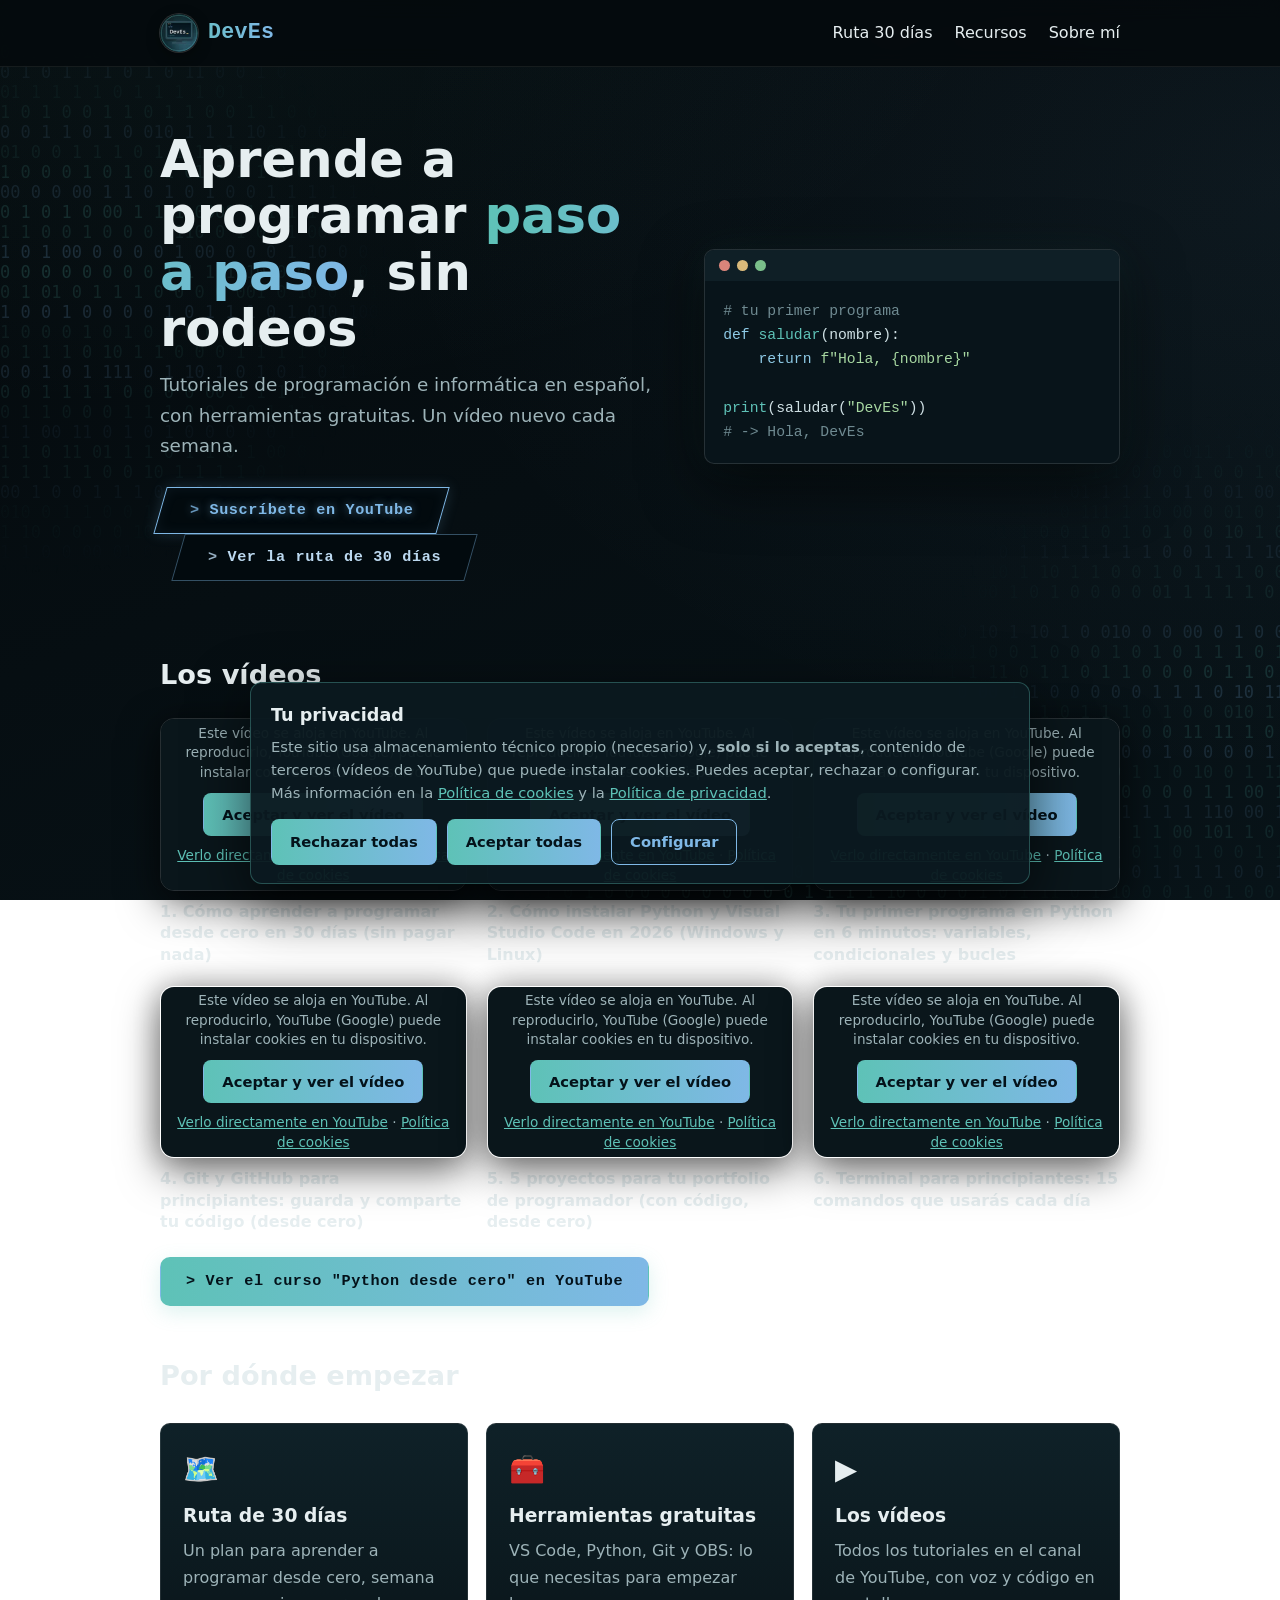
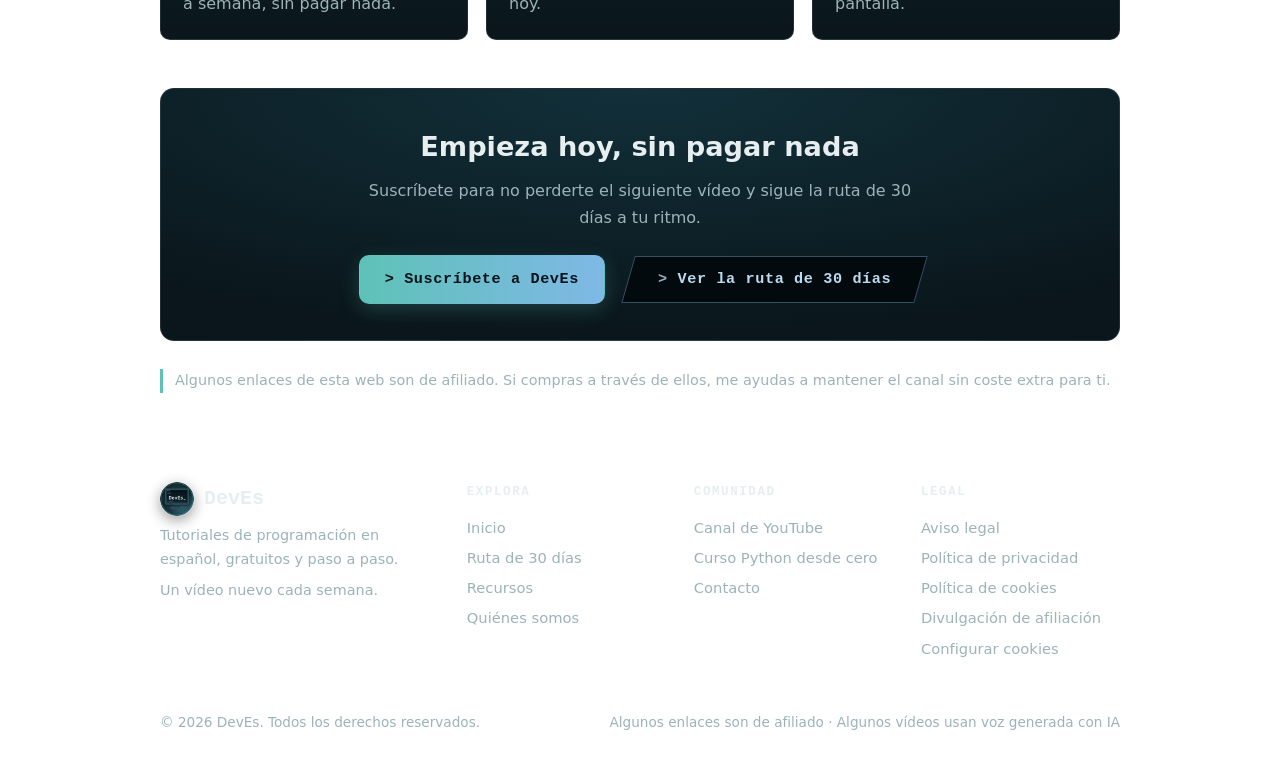
<file: index.html>
<!doctype html>
<html lang="es">
<head>
<meta charset="utf-8">
<meta name="viewport" content="width=device-width, initial-scale=1">
<title>DevEs - Tutoriales de programación en español</title>
<meta name="description" content="Tutoriales de programación e informática en español, explicados paso a paso y sin rodeos. Canal de YouTube DevEs.">
<link rel="stylesheet" href="style.css">
</head>
<body>
<header><div class="wrap"><nav>
  <a class="brand" href="index.html">&lt;/&gt; DevEs</a>
  <a href="ruta-30-dias.html">Ruta 30 días</a>
  <a href="recursos.html">Recursos</a>
  <a href="sobre-mi.html">Sobre mí</a>
</nav></div></header>

<main class="wrap">
  <section class="hero">
    <div>
      <h1>Aprende a programar <span>paso a paso</span>, sin rodeos</h1>
      <p>Tutoriales de programación e informática en español, con herramientas gratuitas. Un vídeo nuevo cada semana.</p>
      <a class="btn" href="https://www.youtube.com/channel/UCRVRUMb5XPu11Z8uJwhnm0g?sub_confirmation=1" target="_blank" rel="noopener">Suscríbete en YouTube</a>
      <a class="btn sec" href="ruta-30-dias.html">Ver la ruta de 30 días</a>
    </div>
    <div class="code" aria-hidden="true">
      <div class="bar"><i></i><i></i><i></i></div>
<pre><span class="c"># tu primer programa</span>
<span class="k">def</span> <span class="f">saludar</span>(nombre):
    <span class="k">return</span> <span class="s">f"Hola, {nombre}"</span>

<span class="f">print</span>(saludar(<span class="s">"DevEs"</span>))
<span class="c"># -&gt; Hola, DevEs</span></pre>
    </div>
  </section>

  <h2>Los vídeos</h2>
  <div style="display:grid;grid-template-columns:repeat(auto-fit,minmax(235px,1fr));gap:20px;margin:20px 0">
    <div>
      <div style="position:relative;aspect-ratio:16/9;border-radius:14px;overflow:hidden;border:1px solid #ffffff22;box-shadow:0 14px 40px #00000080,0 0 30px #00000044">
        <iframe data-src="https://www.youtube-nocookie.com/embed/Us6T5kQgJZc" title="1. Cómo aprender a programar desde cero en 30 días (sin pagar nada)" loading="lazy" style="position:absolute;inset:0;width:100%;height:100%;border:0" allow="accelerometer; encrypted-media; gyroscope; picture-in-picture" allowfullscreen></iframe>
      </div>
      <p style="margin:10px 0 0;font-weight:600;line-height:1.35">1. Cómo aprender a programar desde cero en 30 días (sin pagar nada)</p>
    </div>
    <div>
      <div style="position:relative;aspect-ratio:16/9;border-radius:14px;overflow:hidden;border:1px solid #ffffff22;box-shadow:0 14px 40px #00000080,0 0 30px #00000044">
        <iframe data-src="https://www.youtube-nocookie.com/embed/Nc_FRlMOX0A" title="2. Cómo instalar Python y Visual Studio Code en 2026 (Windows y Linux)" loading="lazy" style="position:absolute;inset:0;width:100%;height:100%;border:0" allow="accelerometer; encrypted-media; gyroscope; picture-in-picture" allowfullscreen></iframe>
      </div>
      <p style="margin:10px 0 0;font-weight:600;line-height:1.35">2. Cómo instalar Python y Visual Studio Code en 2026 (Windows y Linux)</p>
    </div>
    <div>
      <div style="position:relative;aspect-ratio:16/9;border-radius:14px;overflow:hidden;border:1px solid #ffffff22;box-shadow:0 14px 40px #00000080,0 0 30px #00000044">
        <iframe data-src="https://www.youtube-nocookie.com/embed/LPgKHm0p6t0" title="3. Tu primer programa en Python en 6 minutos: variables, condicionales y bucles" loading="lazy" style="position:absolute;inset:0;width:100%;height:100%;border:0" allow="accelerometer; encrypted-media; gyroscope; picture-in-picture" allowfullscreen></iframe>
      </div>
      <p style="margin:10px 0 0;font-weight:600;line-height:1.35">3. Tu primer programa en Python en 6 minutos: variables, condicionales y bucles</p>
    </div>
    <div>
      <div style="position:relative;aspect-ratio:16/9;border-radius:14px;overflow:hidden;border:1px solid #ffffff22;box-shadow:0 14px 40px #00000080,0 0 30px #00000044">
        <iframe data-src="https://www.youtube-nocookie.com/embed/37My13Y8tR8" title="4. Git y GitHub para principiantes: guarda y comparte tu código (desde cero)" loading="lazy" style="position:absolute;inset:0;width:100%;height:100%;border:0" allow="accelerometer; encrypted-media; gyroscope; picture-in-picture" allowfullscreen></iframe>
      </div>
      <p style="margin:10px 0 0;font-weight:600;line-height:1.35">4. Git y GitHub para principiantes: guarda y comparte tu código (desde cero)</p>
    </div>
    <div>
      <div style="position:relative;aspect-ratio:16/9;border-radius:14px;overflow:hidden;border:1px solid #ffffff22;box-shadow:0 14px 40px #00000080,0 0 30px #00000044">
        <iframe data-src="https://www.youtube-nocookie.com/embed/VCjndM-WYWs" title="5. 5 proyectos para tu portfolio de programador (con código, desde cero)" loading="lazy" style="position:absolute;inset:0;width:100%;height:100%;border:0" allow="accelerometer; encrypted-media; gyroscope; picture-in-picture" allowfullscreen></iframe>
      </div>
      <p style="margin:10px 0 0;font-weight:600;line-height:1.35">5. 5 proyectos para tu portfolio de programador (con código, desde cero)</p>
    </div>
    <div>
      <div style="position:relative;aspect-ratio:16/9;border-radius:14px;overflow:hidden;border:1px solid #ffffff22;box-shadow:0 14px 40px #00000080,0 0 30px #00000044">
        <iframe data-src="https://www.youtube-nocookie.com/embed/APH0pyF5XIo" title="6. Terminal para principiantes: 15 comandos que usarás cada día" loading="lazy" style="position:absolute;inset:0;width:100%;height:100%;border:0" allow="accelerometer; encrypted-media; gyroscope; picture-in-picture" allowfullscreen></iframe>
      </div>
      <p style="margin:10px 0 0;font-weight:600;line-height:1.35">6. Terminal para principiantes: 15 comandos que usarás cada día</p>
    </div>
  </div>
  <p style="margin:8px 0 0"><a class="btn rect" href="https://www.youtube.com/playlist?list=PLAv3ZRdQabH4" target="_blank" rel="noopener">Ver el curso &quot;Python desde cero&quot; en YouTube</a></p>

  <h2>Por dónde empezar</h2>
  <div class="grid">
    <a class="card" href="ruta-30-dias.html"><span class="ico">🗺️</span><h3>Ruta de 30 días</h3><p>Un plan para aprender a programar desde cero, semana a semana, sin pagar nada.</p></a>
    <a class="card" href="recursos.html"><span class="ico">🧰</span><h3>Herramientas gratuitas</h3><p>VS Code, Python, Git y OBS: lo que necesitas para empezar hoy.</p></a>
    <a class="card" href="https://www.youtube.com/channel/UCRVRUMb5XPu11Z8uJwhnm0g" target="_blank" rel="noopener"><span class="ico">▶️</span><h3>Los vídeos</h3><p>Todos los tutoriales en el canal de YouTube, con voz y código en pantalla.</p></a>
  </div>

  <section class="cta">
    <h2>Empieza hoy, sin pagar nada</h2>
    <p>Suscríbete para no perderte el siguiente vídeo y sigue la ruta de 30 días a tu ritmo.</p>
    <a class="btn rect" href="https://www.youtube.com/channel/UCRVRUMb5XPu11Z8uJwhnm0g?sub_confirmation=1" target="_blank" rel="noopener">Suscríbete a DevEs</a>
    <a class="btn sec" href="ruta-30-dias.html">Ver la ruta de 30 días</a>
  </section>

  <p class="aviso">Algunos enlaces de esta web son de afiliado. Si compras a través de ellos, me ayudas a mantener el canal sin coste extra para ti.</p>
</main>

<footer><div class="wrap">&copy; DevEs. Tutoriales de programación en español.</div></footer>
<script src="site.js" defer></script>
</body>
</html>
</file>
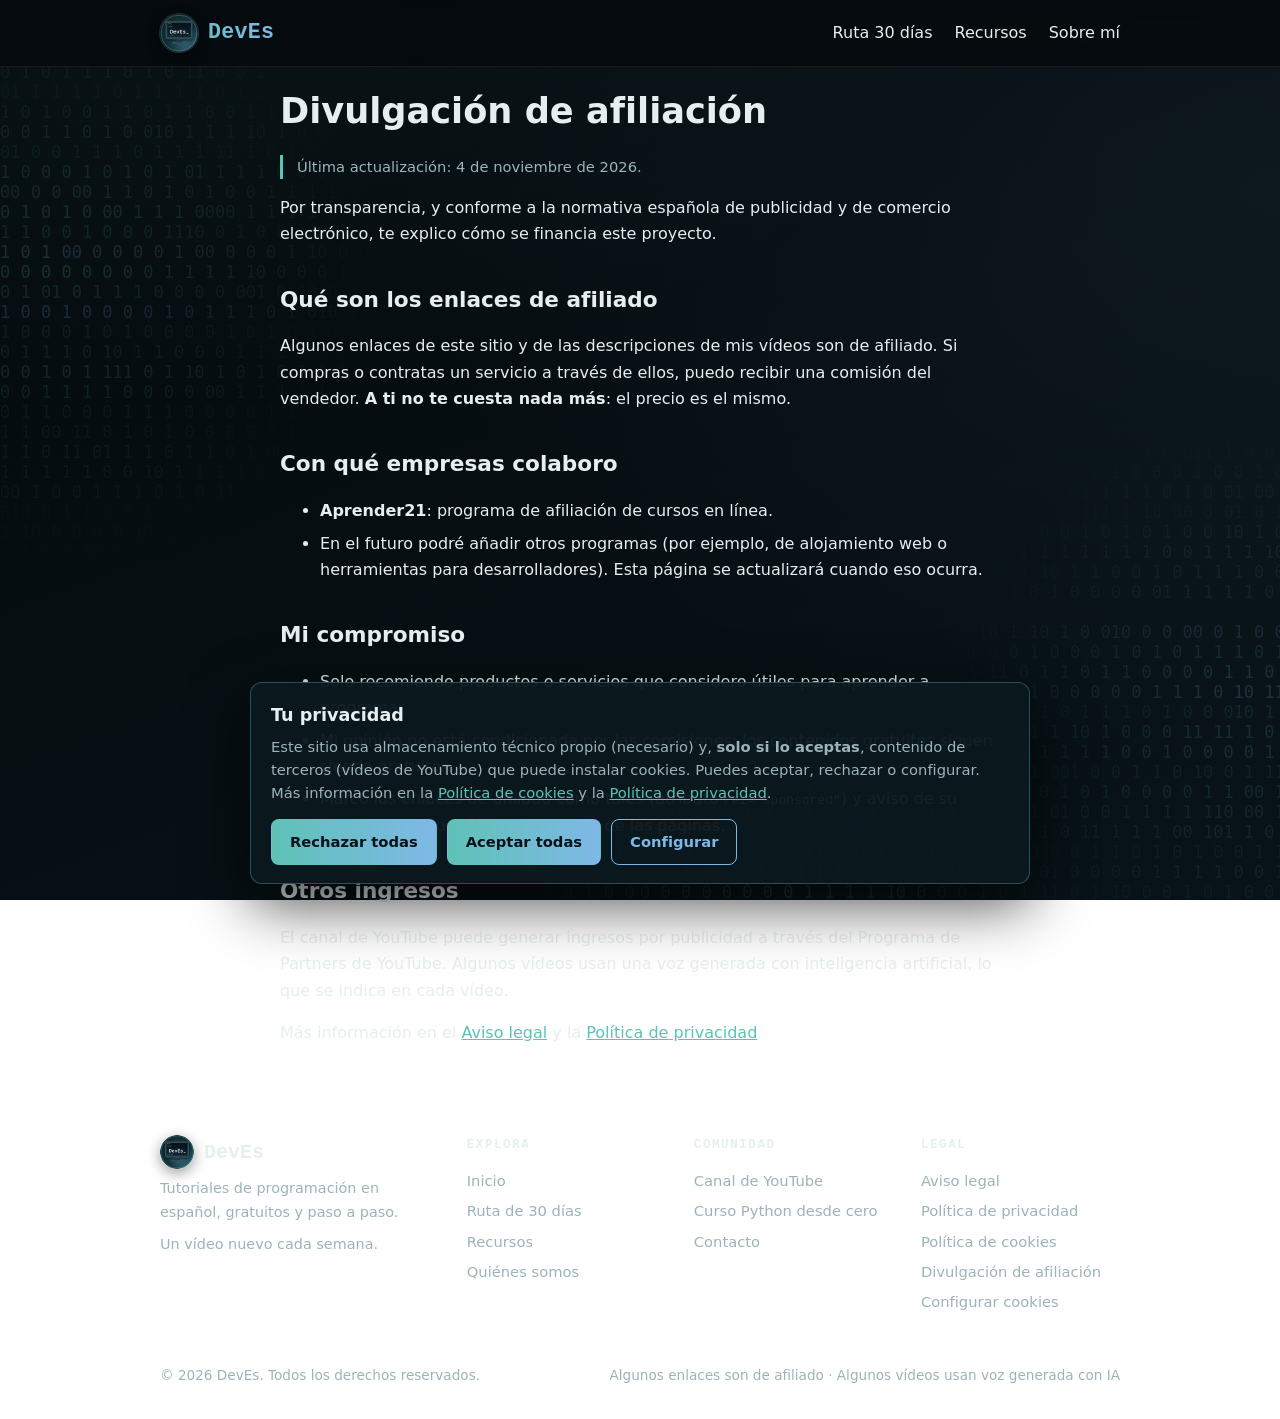
<file: afiliacion.html>
<!doctype html>
<html lang="es">
<head>
<meta charset="utf-8">
<meta name="viewport" content="width=device-width, initial-scale=1">
<title>Divulgación de afiliación - DevEs</title>
<meta name="description" content="Transparencia sobre los enlaces de afiliado y las fuentes de ingresos de DevEs.">
<link rel="stylesheet" href="style.css">
</head>
<body>
<header><div class="wrap"><nav>
  <a class="brand" href="index.html">&lt;/&gt; DevEs</a>
  <a href="ruta-30-dias.html">Ruta 30 días</a>
  <a href="recursos.html">Recursos</a>
  <a href="sobre-mi.html">Sobre mí</a>
</nav></div></header>

<main class="wrap page">
<h1>Divulgación de afiliación</h1>
<p class="nota">Última actualización: 4 de noviembre de 2026.</p>
<p>Por transparencia, y conforme a la normativa española de publicidad y de comercio electrónico, te explico cómo se financia este proyecto.</p>

<h2>Qué son los enlaces de afiliado</h2>
<p>Algunos enlaces de este sitio y de las descripciones de mis vídeos son de afiliado. Si compras o contratas un servicio a través de ellos, puedo recibir una comisión del vendedor. <strong>A ti no te cuesta nada más</strong>: el precio es el mismo.</p>

<h2>Con qué empresas colaboro</h2>
<ul>
<li><strong>Aprender21</strong>: programa de afiliación de cursos en línea.</li>
<li>En el futuro podré añadir otros programas (por ejemplo, de alojamiento web o herramientas para desarrolladores). Esta página se actualizará cuando eso ocurra.</li>
</ul>

<h2>Mi compromiso</h2>
<ul>
<li>Solo recomiendo productos o servicios que considero útiles para aprender a programar.</li>
<li>Mi opinión no está condicionada por las comisiones; los contenidos gratuitos siguen siendo gratuitos.</li>
<li>Marco los enlaces de afiliado como tales (atributo <code>rel="sponsored"</code>) y aviso de su existencia en los vídeos y en el pie de las páginas.</li>
</ul>

<h2>Otros ingresos</h2>
<p>El canal de YouTube puede generar ingresos por publicidad a través del Programa de Partners de YouTube. Algunos vídeos usan una voz generada con inteligencia artificial, lo que se indica en cada vídeo.</p>

<p>Más información en el <a href="aviso-legal.html">Aviso legal</a> y la <a href="politica-privacidad.html">Política de privacidad</a>.</p>
</main>

<footer></footer>
<script src="site.js" defer></script>
</body>
</html>
</file>
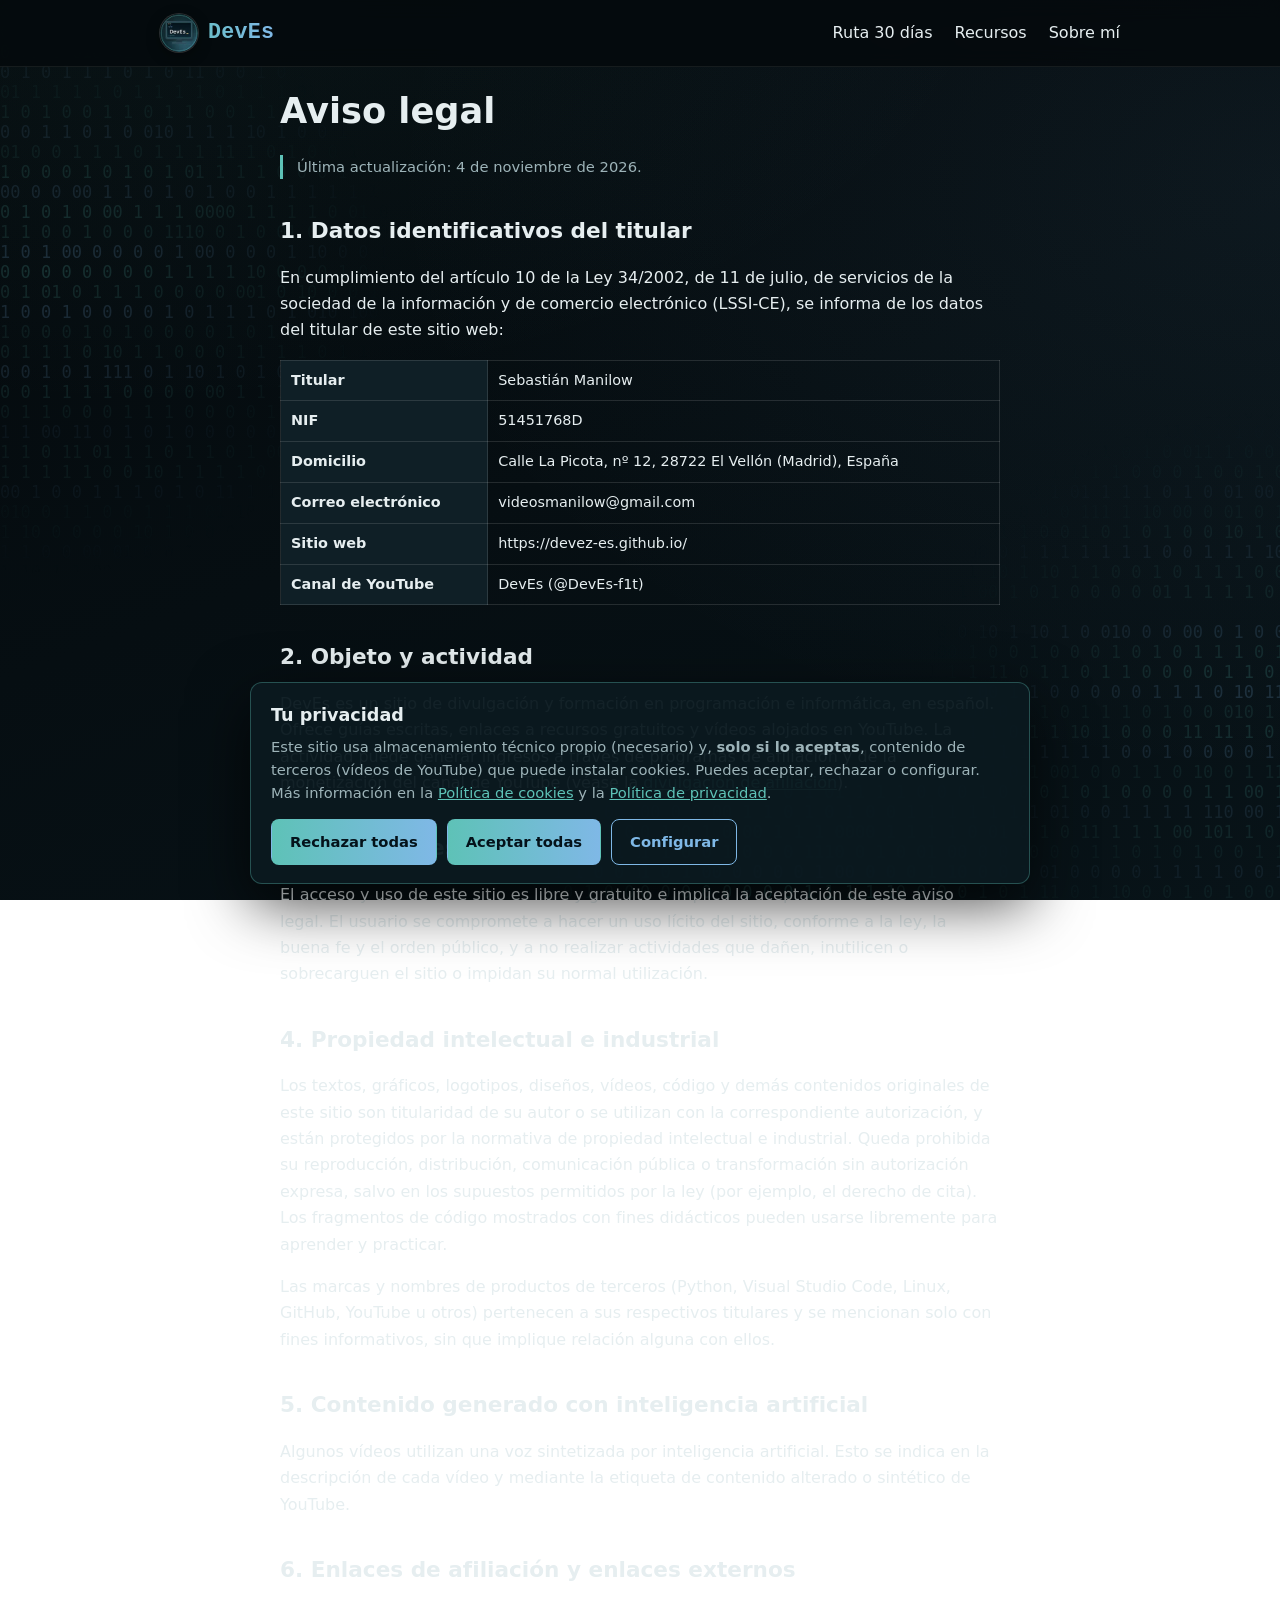
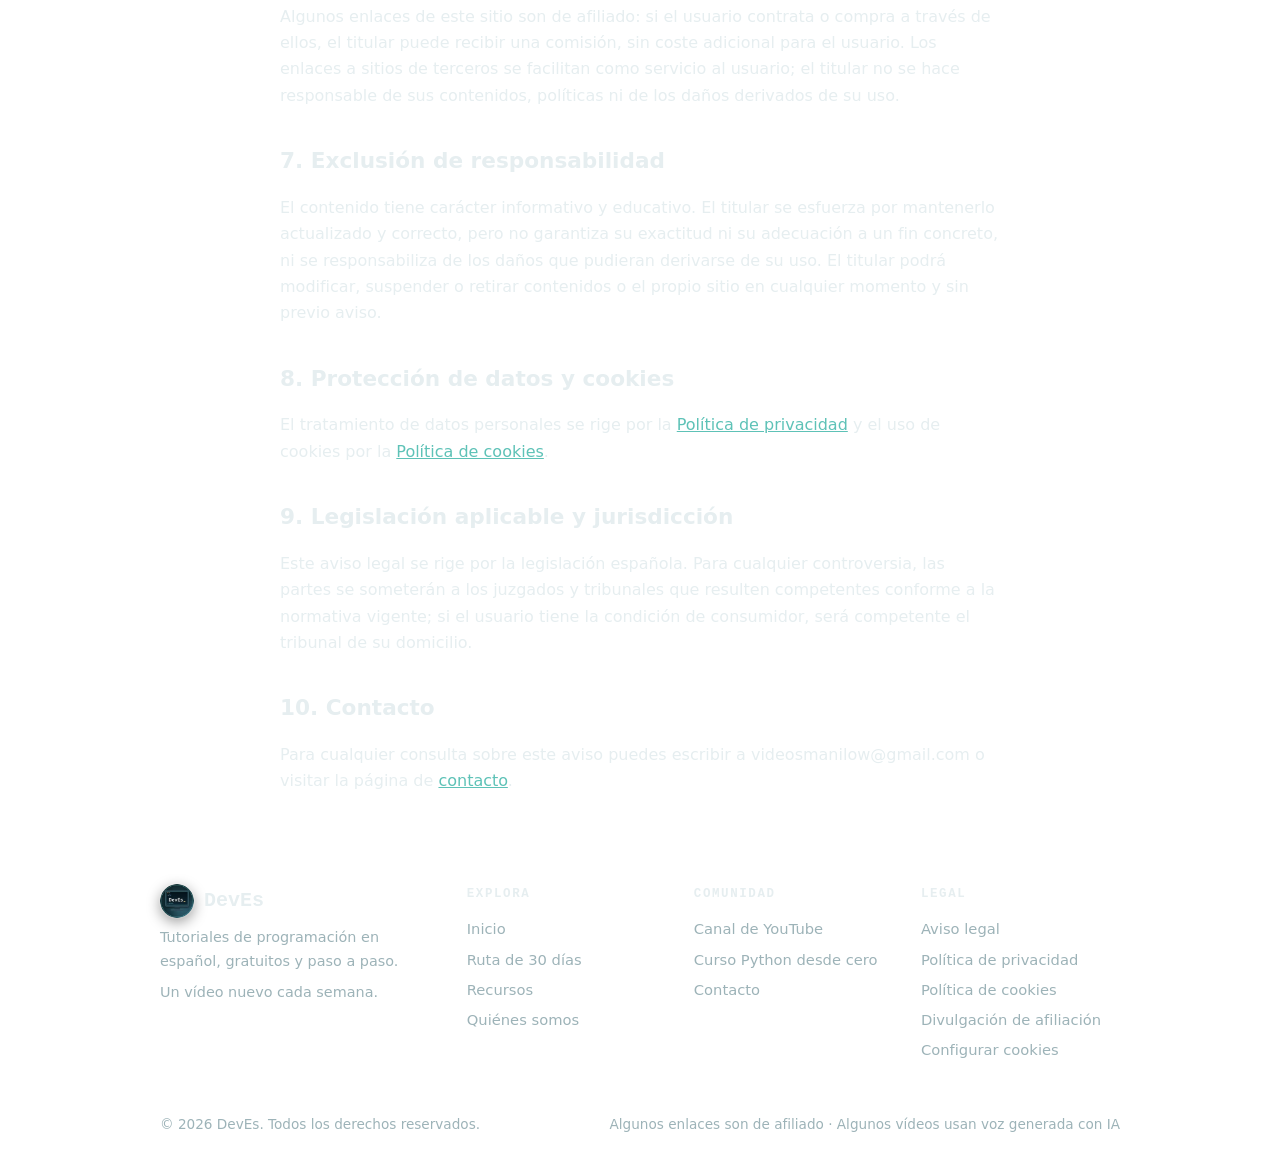
<file: aviso-legal.html>
<!doctype html>
<html lang="es">
<head>
<meta charset="utf-8">
<meta name="viewport" content="width=device-width, initial-scale=1">
<title>Aviso legal - DevEs</title>
<meta name="description" content="Aviso legal y datos identificativos del titular del sitio web DevEs.">
<link rel="stylesheet" href="style.css">
</head>
<body>
<header><div class="wrap"><nav>
  <a class="brand" href="index.html">&lt;/&gt; DevEs</a>
  <a href="ruta-30-dias.html">Ruta 30 días</a>
  <a href="recursos.html">Recursos</a>
  <a href="sobre-mi.html">Sobre mí</a>
</nav></div></header>

<main class="wrap page">
<h1>Aviso legal</h1>
<p class="nota">Última actualización: 4 de noviembre de 2026.</p>

<h2>1. Datos identificativos del titular</h2>
<p>En cumplimiento del artículo 10 de la Ley 34/2002, de 11 de julio, de servicios de la sociedad de la información y de comercio electrónico (LSSI-CE), se informa de los datos del titular de este sitio web:</p>
<table>
<tr><th>Titular</th><td>Sebastián Manilow</td></tr>
<tr><th>NIF</th><td>51451768D</td></tr>
<tr><th>Domicilio</th><td>Calle La Picota, nº 12, 28722 El Vellón (Madrid), España</td></tr>
<tr><th>Correo electrónico</th><td>videosmanilow@gmail.com</td></tr>
<tr><th>Sitio web</th><td>https://devez-es.github.io/</td></tr>
<tr><th>Canal de YouTube</th><td>DevEs (@DevEs-f1t)</td></tr>
</table>

<h2>2. Objeto y actividad</h2>
<p>DevEs es un sitio de divulgación y formación en programación e informática, en español. Ofrece guías escritas, enlaces a recursos gratuitos y vídeos alojados en YouTube. La actividad puede generar ingresos a través de programas de afiliación y de la monetización del canal de YouTube (véase la <a href="afiliacion.html">divulgación de afiliación</a>).</p>

<h2>3. Condiciones de uso</h2>
<p>El acceso y uso de este sitio es libre y gratuito e implica la aceptación de este aviso legal. El usuario se compromete a hacer un uso lícito del sitio, conforme a la ley, la buena fe y el orden público, y a no realizar actividades que dañen, inutilicen o sobrecarguen el sitio o impidan su normal utilización.</p>

<h2>4. Propiedad intelectual e industrial</h2>
<p>Los textos, gráficos, logotipos, diseños, vídeos, código y demás contenidos originales de este sitio son titularidad de su autor o se utilizan con la correspondiente autorización, y están protegidos por la normativa de propiedad intelectual e industrial. Queda prohibida su reproducción, distribución, comunicación pública o transformación sin autorización expresa, salvo en los supuestos permitidos por la ley (por ejemplo, el derecho de cita). Los fragmentos de código mostrados con fines didácticos pueden usarse libremente para aprender y practicar.</p>
<p>Las marcas y nombres de productos de terceros (Python, Visual Studio Code, Linux, GitHub, YouTube u otros) pertenecen a sus respectivos titulares y se mencionan solo con fines informativos, sin que implique relación alguna con ellos.</p>

<h2>5. Contenido generado con inteligencia artificial</h2>
<p>Algunos vídeos utilizan una voz sintetizada por inteligencia artificial. Esto se indica en la descripción de cada vídeo y mediante la etiqueta de contenido alterado o sintético de YouTube.</p>

<h2>6. Enlaces de afiliación y enlaces externos</h2>
<p>Algunos enlaces de este sitio son de afiliado: si el usuario contrata o compra a través de ellos, el titular puede recibir una comisión, sin coste adicional para el usuario. Los enlaces a sitios de terceros se facilitan como servicio al usuario; el titular no se hace responsable de sus contenidos, políticas ni de los daños derivados de su uso.</p>

<h2>7. Exclusión de responsabilidad</h2>
<p>El contenido tiene carácter informativo y educativo. El titular se esfuerza por mantenerlo actualizado y correcto, pero no garantiza su exactitud ni su adecuación a un fin concreto, ni se responsabiliza de los daños que pudieran derivarse de su uso. El titular podrá modificar, suspender o retirar contenidos o el propio sitio en cualquier momento y sin previo aviso.</p>

<h2>8. Protección de datos y cookies</h2>
<p>El tratamiento de datos personales se rige por la <a href="politica-privacidad.html">Política de privacidad</a> y el uso de cookies por la <a href="politica-cookies.html">Política de cookies</a>.</p>

<h2>9. Legislación aplicable y jurisdicción</h2>
<p>Este aviso legal se rige por la legislación española. Para cualquier controversia, las partes se someterán a los juzgados y tribunales que resulten competentes conforme a la normativa vigente; si el usuario tiene la condición de consumidor, será competente el tribunal de su domicilio.</p>

<h2>10. Contacto</h2>
<p>Para cualquier consulta sobre este aviso puedes escribir a videosmanilow@gmail.com o visitar la página de <a href="contacto.html">contacto</a>.</p>
</main>

<footer></footer>
<script src="site.js" defer></script>
</body>
</html>
</file>
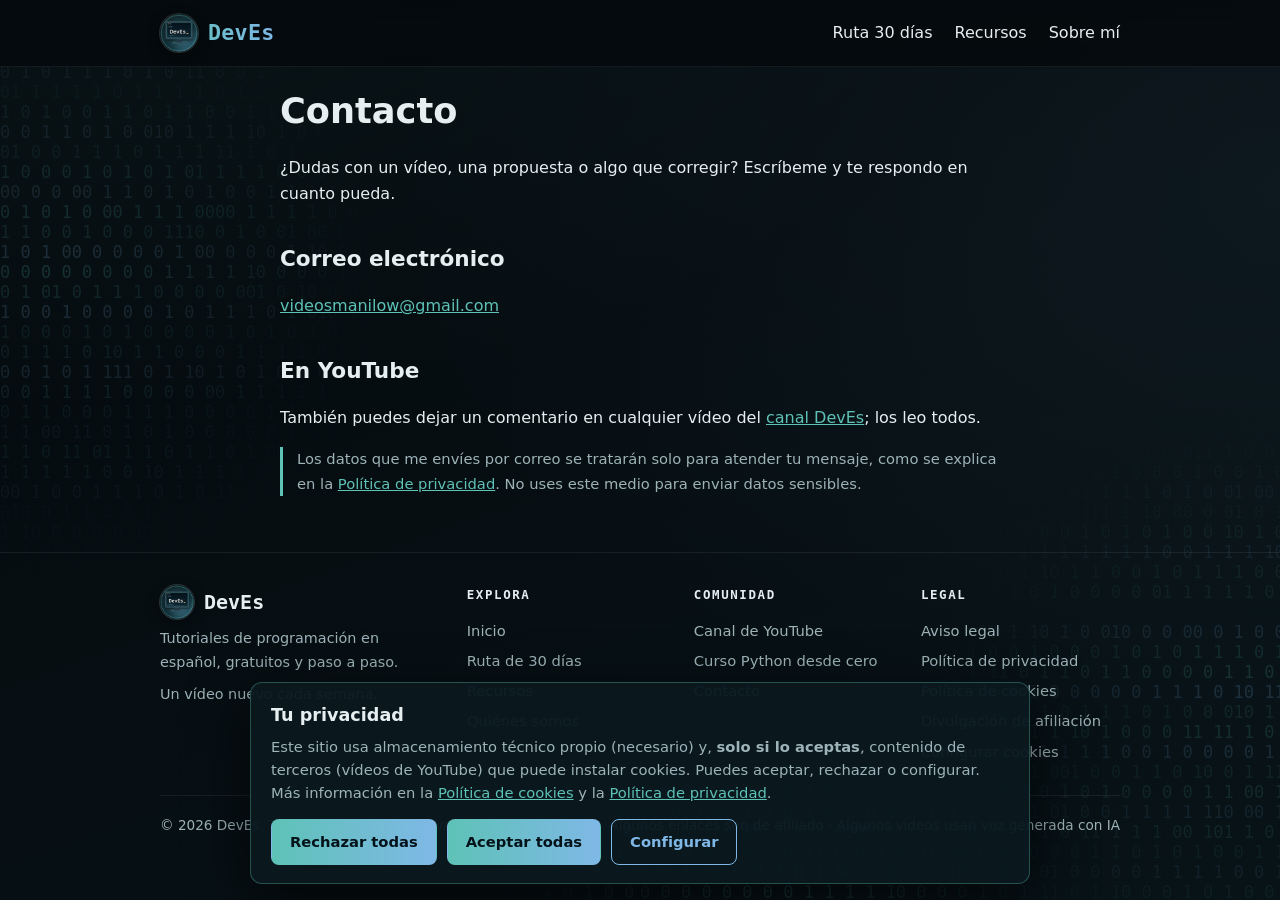
<file: contacto.html>
<!doctype html>
<html lang="es">
<head>
<meta charset="utf-8">
<meta name="viewport" content="width=device-width, initial-scale=1">
<title>Contacto - DevEs</title>
<meta name="description" content="Contacta con DevEs por correo electrónico o a través del canal de YouTube.">
<link rel="stylesheet" href="style.css">
</head>
<body>
<header><div class="wrap"><nav>
  <a class="brand" href="index.html">&lt;/&gt; DevEs</a>
  <a href="ruta-30-dias.html">Ruta 30 días</a>
  <a href="recursos.html">Recursos</a>
  <a href="sobre-mi.html">Sobre mí</a>
</nav></div></header>

<main class="wrap page">
<h1>Contacto</h1>
<p>¿Dudas con un vídeo, una propuesta o algo que corregir? Escríbeme y te respondo en cuanto pueda.</p>

<h2>Correo electrónico</h2>
<p><a href="mailto:videosmanilow@gmail.com">videosmanilow@gmail.com</a></p>

<h2>En YouTube</h2>
<p>También puedes dejar un comentario en cualquier vídeo del <a href="https://www.youtube.com/@DevEs-f1t" target="_blank" rel="noopener">canal DevEs</a>; los leo todos.</p>

<p class="nota">Los datos que me envíes por correo se tratarán solo para atender tu mensaje, como se explica en la <a href="politica-privacidad.html">Política de privacidad</a>. No uses este medio para enviar datos sensibles.</p>
</main>

<footer></footer>
<script src="site.js" defer></script>
</body>
</html>
</file>
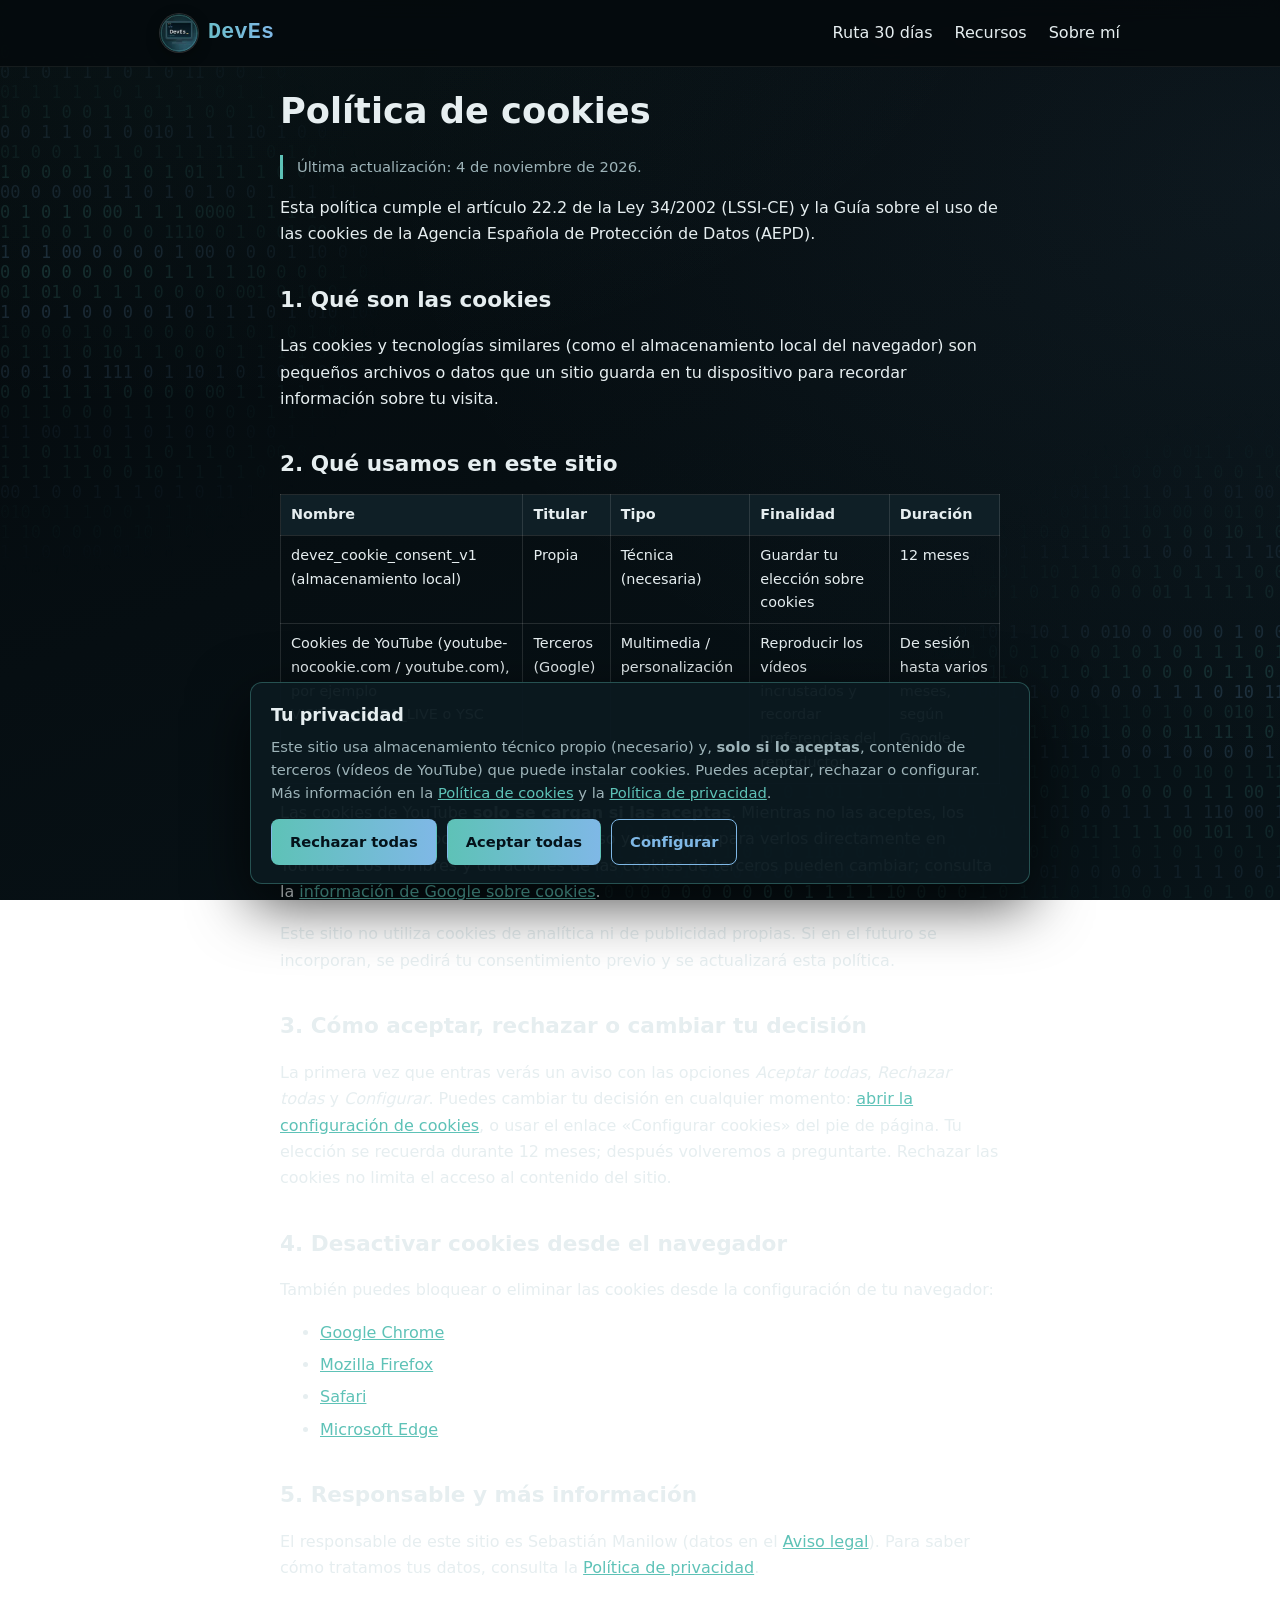
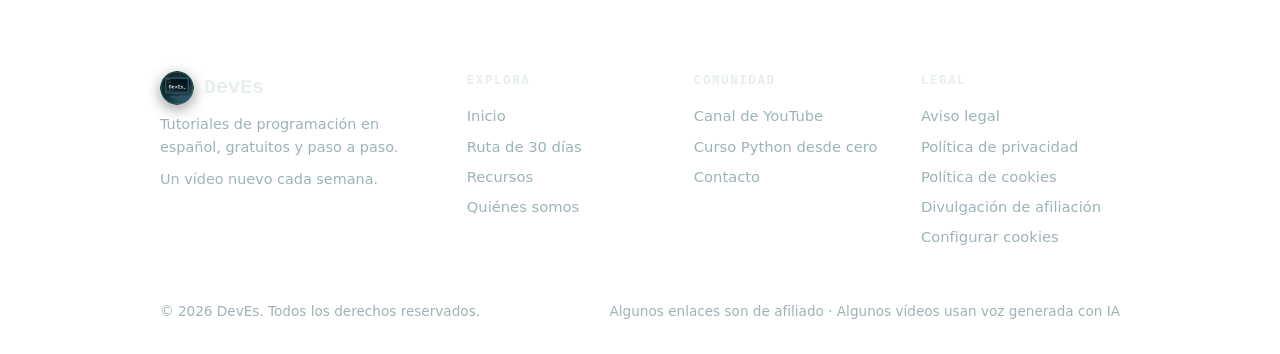
<file: politica-cookies.html>
<!doctype html>
<html lang="es">
<head>
<meta charset="utf-8">
<meta name="viewport" content="width=device-width, initial-scale=1">
<title>Política de cookies - DevEs</title>
<meta name="description" content="Qué cookies usa DevEs, para qué y cómo aceptarlas, rechazarlas o cambiarlas.">
<link rel="stylesheet" href="style.css">
</head>
<body>
<header><div class="wrap"><nav>
  <a class="brand" href="index.html">&lt;/&gt; DevEs</a>
  <a href="ruta-30-dias.html">Ruta 30 días</a>
  <a href="recursos.html">Recursos</a>
  <a href="sobre-mi.html">Sobre mí</a>
</nav></div></header>

<main class="wrap page">
<h1>Política de cookies</h1>
<p class="nota">Última actualización: 4 de noviembre de 2026.</p>
<p>Esta política cumple el artículo 22.2 de la Ley 34/2002 (LSSI-CE) y la Guía sobre el uso de las cookies de la Agencia Española de Protección de Datos (AEPD).</p>

<h2>1. Qué son las cookies</h2>
<p>Las cookies y tecnologías similares (como el almacenamiento local del navegador) son pequeños archivos o datos que un sitio guarda en tu dispositivo para recordar información sobre tu visita.</p>

<h2>2. Qué usamos en este sitio</h2>
<table>
<tr><th>Nombre</th><th>Titular</th><th>Tipo</th><th>Finalidad</th><th>Duración</th></tr>
<tr><td>devez_cookie_consent_v1 (almacenamiento local)</td><td>Propia</td><td>Técnica (necesaria)</td><td>Guardar tu elección sobre cookies</td><td>12 meses</td></tr>
<tr><td>Cookies de YouTube (youtube-nocookie.com / youtube.com), por ejemplo VISITOR_INFO1_LIVE o YSC</td><td>Terceros (Google)</td><td>Multimedia / personalización</td><td>Reproducir los vídeos incrustados y recordar preferencias del reproductor</td><td>De sesión hasta varios meses, según Google</td></tr>
</table>
<p>Las cookies de YouTube <strong>solo se cargan si las aceptas</strong>. Mientras no las aceptes, los vídeos aparecen bloqueados con un aviso y un enlace para verlos directamente en YouTube. Los nombres y duraciones de las cookies de terceros pueden cambiar; consulta la <a href="https://policies.google.com/technologies/cookies" target="_blank" rel="noopener">información de Google sobre cookies</a>.</p>
<p>Este sitio no utiliza cookies de analítica ni de publicidad propias. Si en el futuro se incorporan, se pedirá tu consentimiento previo y se actualizará esta política.</p>

<h2>3. Cómo aceptar, rechazar o cambiar tu decisión</h2>
<p>La primera vez que entras verás un aviso con las opciones <em>Aceptar todas</em>, <em>Rechazar todas</em> y <em>Configurar</em>. Puedes cambiar tu decisión en cualquier momento: <a href="#" data-abrir-cookies>abrir la configuración de cookies</a>, o usar el enlace «Configurar cookies» del pie de página. Tu elección se recuerda durante 12 meses; después volveremos a preguntarte. Rechazar las cookies no limita el acceso al contenido del sitio.</p>

<h2>4. Desactivar cookies desde el navegador</h2>
<p>También puedes bloquear o eliminar las cookies desde la configuración de tu navegador:</p>
<ul>
<li><a href="https://support.google.com/chrome/answer/95647" target="_blank" rel="noopener">Google Chrome</a></li>
<li><a href="https://support.mozilla.org/es/kb/habilitar-y-deshabilitar-cookies-sitios-web-rastrear-preferencias" target="_blank" rel="noopener">Mozilla Firefox</a></li>
<li><a href="https://support.apple.com/es-es/guide/safari/sfri11471/mac" target="_blank" rel="noopener">Safari</a></li>
<li><a href="https://support.microsoft.com/es-es/microsoft-edge/eliminar-las-cookies-en-microsoft-edge-63947406-40ac-c3b8-57b9-2a946a29ae09" target="_blank" rel="noopener">Microsoft Edge</a></li>
</ul>

<h2>5. Responsable y más información</h2>
<p>El responsable de este sitio es Sebastián Manilow (datos en el <a href="aviso-legal.html">Aviso legal</a>). Para saber cómo tratamos tus datos, consulta la <a href="politica-privacidad.html">Política de privacidad</a>.</p>
</main>

<footer></footer>
<script src="site.js" defer></script>
</body>
</html>
</file>
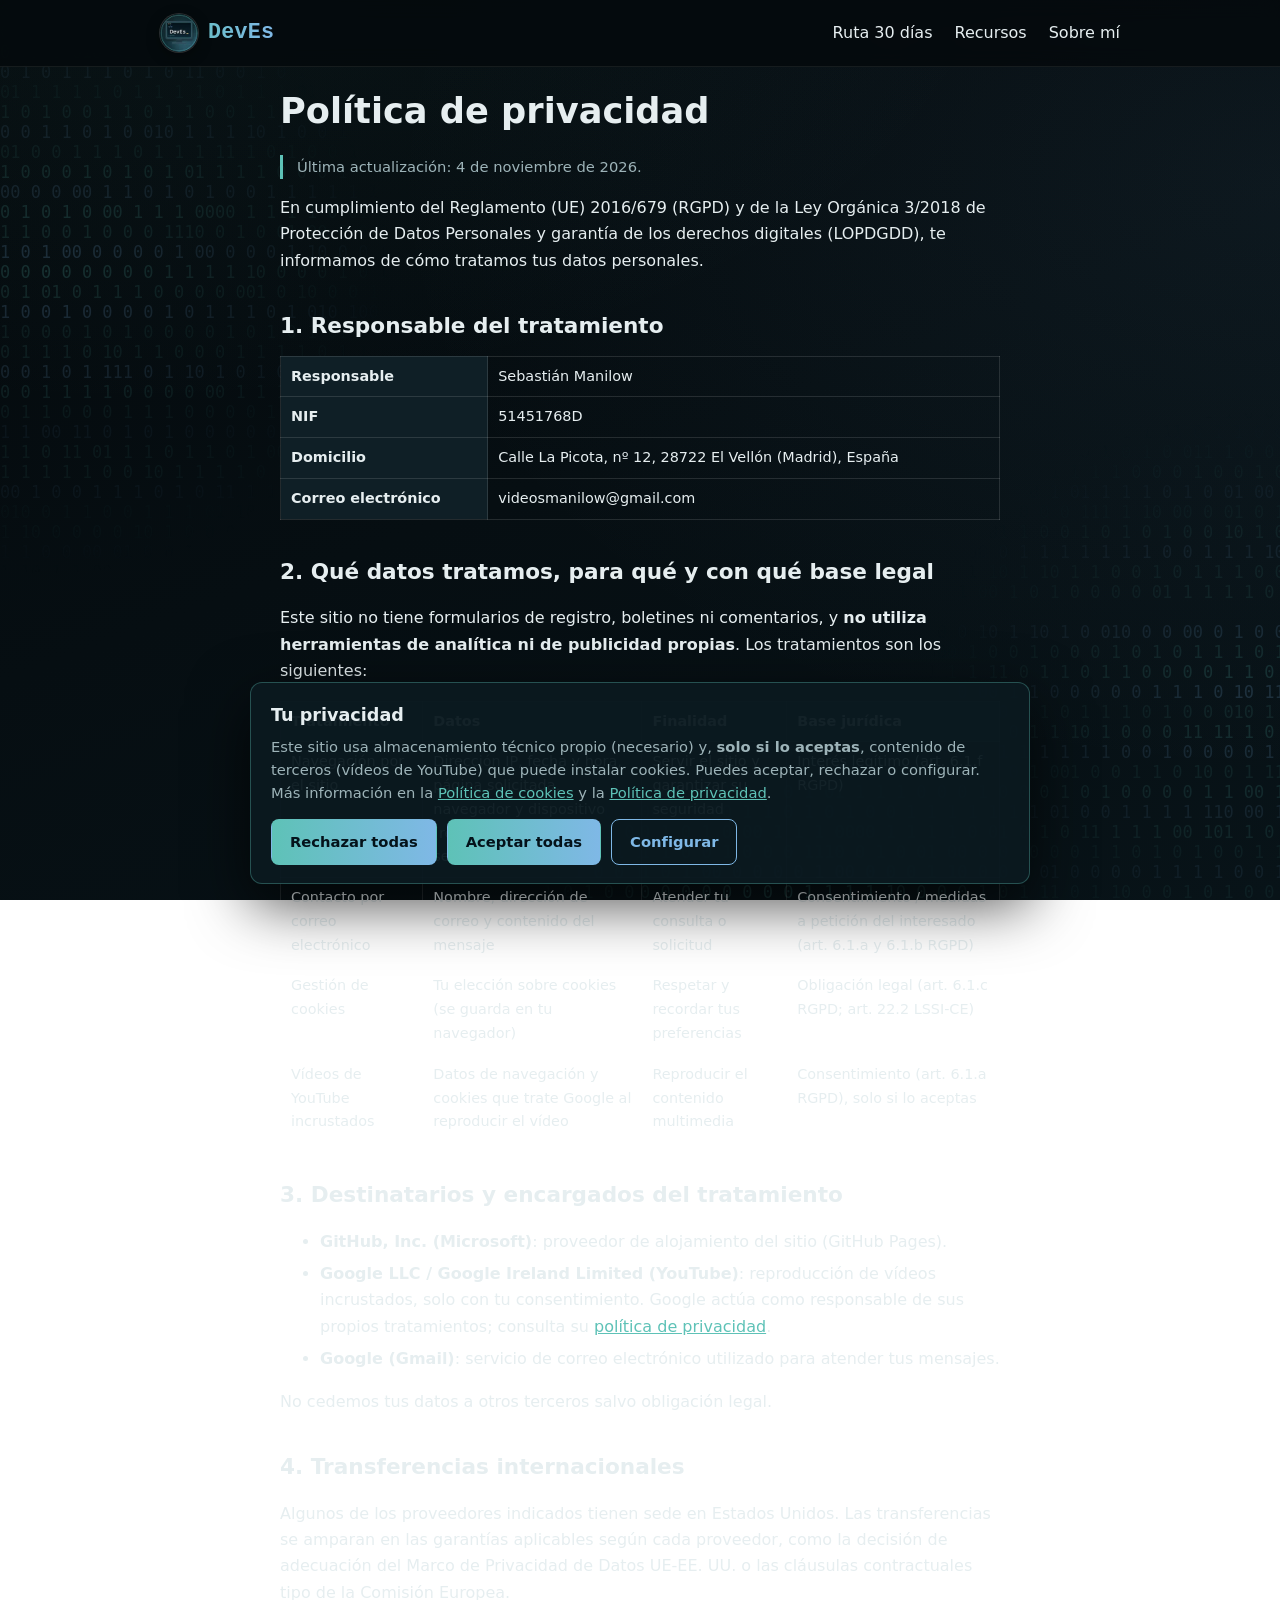
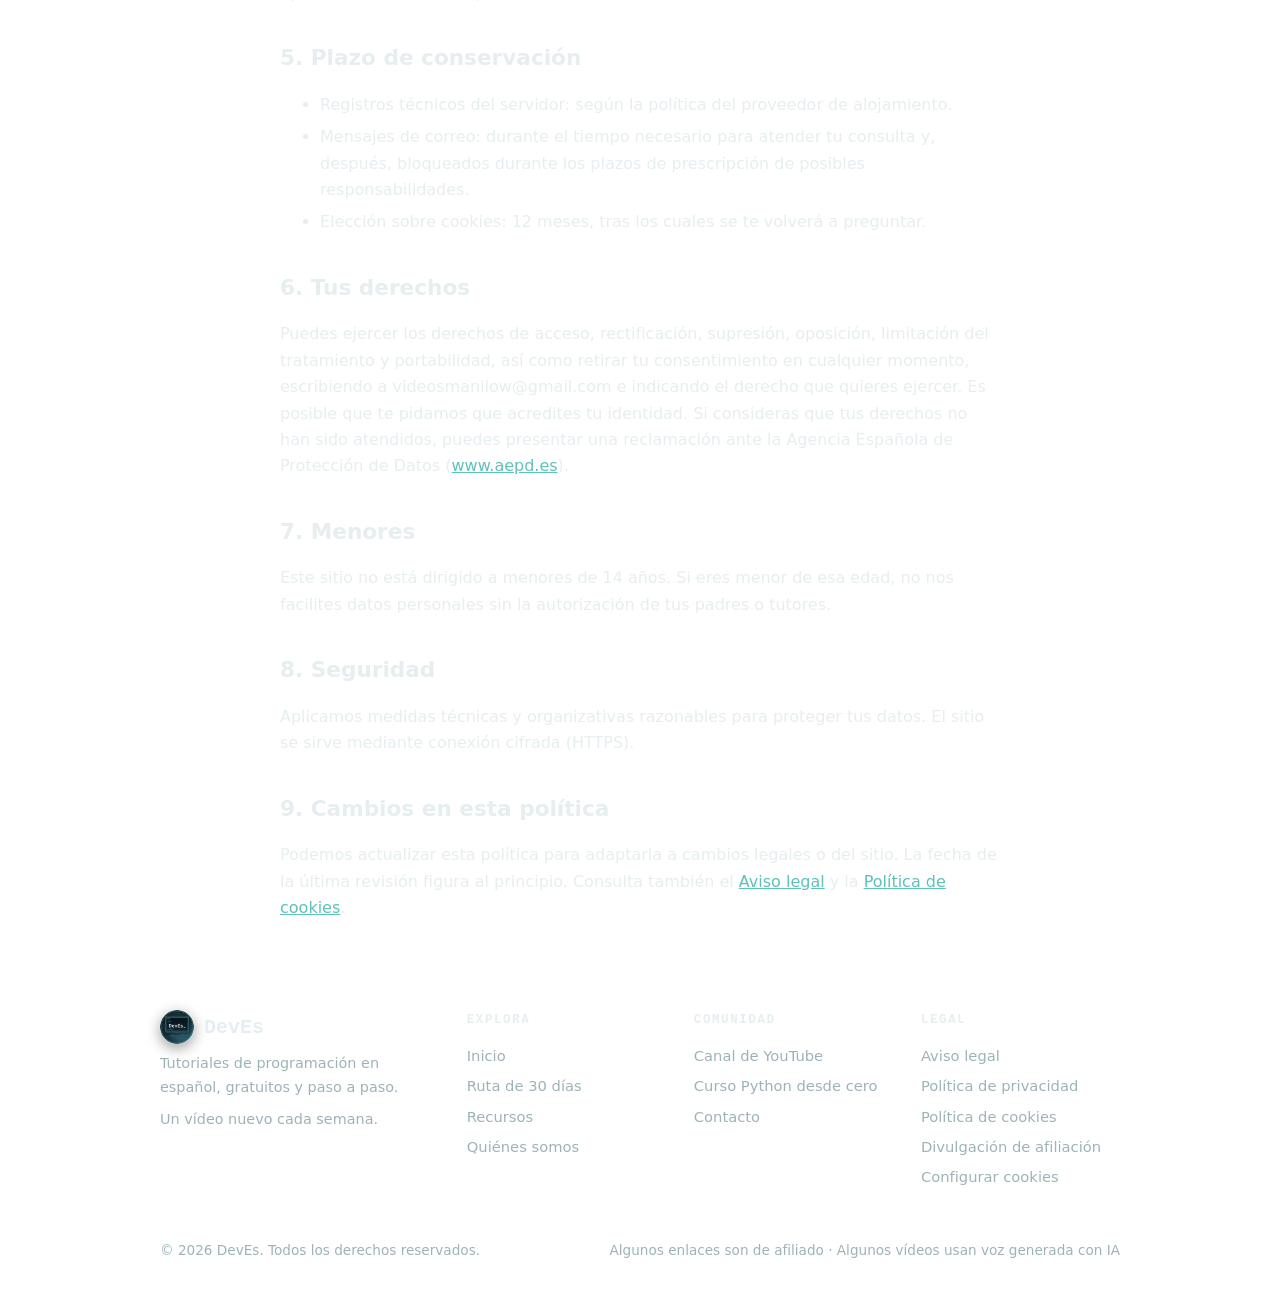
<file: politica-privacidad.html>
<!doctype html>
<html lang="es">
<head>
<meta charset="utf-8">
<meta name="viewport" content="width=device-width, initial-scale=1">
<title>Política de privacidad - DevEs</title>
<meta name="description" content="Cómo trata DevEs tus datos personales conforme al RGPD y la LOPDGDD.">
<link rel="stylesheet" href="style.css">
</head>
<body>
<header><div class="wrap"><nav>
  <a class="brand" href="index.html">&lt;/&gt; DevEs</a>
  <a href="ruta-30-dias.html">Ruta 30 días</a>
  <a href="recursos.html">Recursos</a>
  <a href="sobre-mi.html">Sobre mí</a>
</nav></div></header>

<main class="wrap page">
<h1>Política de privacidad</h1>
<p class="nota">Última actualización: 4 de noviembre de 2026.</p>
<p>En cumplimiento del Reglamento (UE) 2016/679 (RGPD) y de la Ley Orgánica 3/2018 de Protección de Datos Personales y garantía de los derechos digitales (LOPDGDD), te informamos de cómo tratamos tus datos personales.</p>

<h2>1. Responsable del tratamiento</h2>
<table>
<tr><th>Responsable</th><td>Sebastián Manilow</td></tr>
<tr><th>NIF</th><td>51451768D</td></tr>
<tr><th>Domicilio</th><td>Calle La Picota, nº 12, 28722 El Vellón (Madrid), España</td></tr>
<tr><th>Correo electrónico</th><td>videosmanilow@gmail.com</td></tr>
</table>

<h2>2. Qué datos tratamos, para qué y con qué base legal</h2>
<p>Este sitio no tiene formularios de registro, boletines ni comentarios, y <strong>no utiliza herramientas de analítica ni de publicidad propias</strong>. Los tratamientos son los siguientes:</p>
<table>
<tr><th>Tratamiento</th><th>Datos</th><th>Finalidad</th><th>Base jurídica</th></tr>
<tr><td>Navegación por el sitio</td><td>Dirección IP, fecha y hora, página solicitada, navegador y dispositivo (registros técnicos del servidor)</td><td>Servir el sitio y garantizar su seguridad</td><td>Interés legítimo (art. 6.1.f RGPD)</td></tr>
<tr><td>Contacto por correo electrónico</td><td>Nombre, dirección de correo y contenido del mensaje</td><td>Atender tu consulta o solicitud</td><td>Consentimiento / medidas a petición del interesado (art. 6.1.a y 6.1.b RGPD)</td></tr>
<tr><td>Gestión de cookies</td><td>Tu elección sobre cookies (se guarda en tu navegador)</td><td>Respetar y recordar tus preferencias</td><td>Obligación legal (art. 6.1.c RGPD; art. 22.2 LSSI-CE)</td></tr>
<tr><td>Vídeos de YouTube incrustados</td><td>Datos de navegación y cookies que trate Google al reproducir el vídeo</td><td>Reproducir el contenido multimedia</td><td>Consentimiento (art. 6.1.a RGPD), solo si lo aceptas</td></tr>
</table>

<h2>3. Destinatarios y encargados del tratamiento</h2>
<ul>
<li><strong>GitHub, Inc. (Microsoft)</strong>: proveedor de alojamiento del sitio (GitHub Pages).</li>
<li><strong>Google LLC / Google Ireland Limited (YouTube)</strong>: reproducción de vídeos incrustados, solo con tu consentimiento. Google actúa como responsable de sus propios tratamientos; consulta su <a href="https://policies.google.com/privacy" target="_blank" rel="noopener">política de privacidad</a>.</li>
<li><strong>Google (Gmail)</strong>: servicio de correo electrónico utilizado para atender tus mensajes.</li>
</ul>
<p>No cedemos tus datos a otros terceros salvo obligación legal.</p>

<h2>4. Transferencias internacionales</h2>
<p>Algunos de los proveedores indicados tienen sede en Estados Unidos. Las transferencias se amparan en las garantías aplicables según cada proveedor, como la decisión de adecuación del Marco de Privacidad de Datos UE-EE. UU. o las cláusulas contractuales tipo de la Comisión Europea.</p>

<h2>5. Plazo de conservación</h2>
<ul>
<li>Registros técnicos del servidor: según la política del proveedor de alojamiento.</li>
<li>Mensajes de correo: durante el tiempo necesario para atender tu consulta y, después, bloqueados durante los plazos de prescripción de posibles responsabilidades.</li>
<li>Elección sobre cookies: 12 meses, tras los cuales se te volverá a preguntar.</li>
</ul>

<h2>6. Tus derechos</h2>
<p>Puedes ejercer los derechos de acceso, rectificación, supresión, oposición, limitación del tratamiento y portabilidad, así como retirar tu consentimiento en cualquier momento, escribiendo a videosmanilow@gmail.com e indicando el derecho que quieres ejercer. Es posible que te pidamos que acredites tu identidad. Si consideras que tus derechos no han sido atendidos, puedes presentar una reclamación ante la Agencia Española de Protección de Datos (<a href="https://www.aepd.es" target="_blank" rel="noopener">www.aepd.es</a>).</p>

<h2>7. Menores</h2>
<p>Este sitio no está dirigido a menores de 14 años. Si eres menor de esa edad, no nos facilites datos personales sin la autorización de tus padres o tutores.</p>

<h2>8. Seguridad</h2>
<p>Aplicamos medidas técnicas y organizativas razonables para proteger tus datos. El sitio se sirve mediante conexión cifrada (HTTPS).</p>

<h2>9. Cambios en esta política</h2>
<p>Podemos actualizar esta política para adaptarla a cambios legales o del sitio. La fecha de la última revisión figura al principio. Consulta también el <a href="aviso-legal.html">Aviso legal</a> y la <a href="politica-cookies.html">Política de cookies</a>.</p>
</main>

<footer></footer>
<script src="site.js" defer></script>
</body>
</html>
</file>
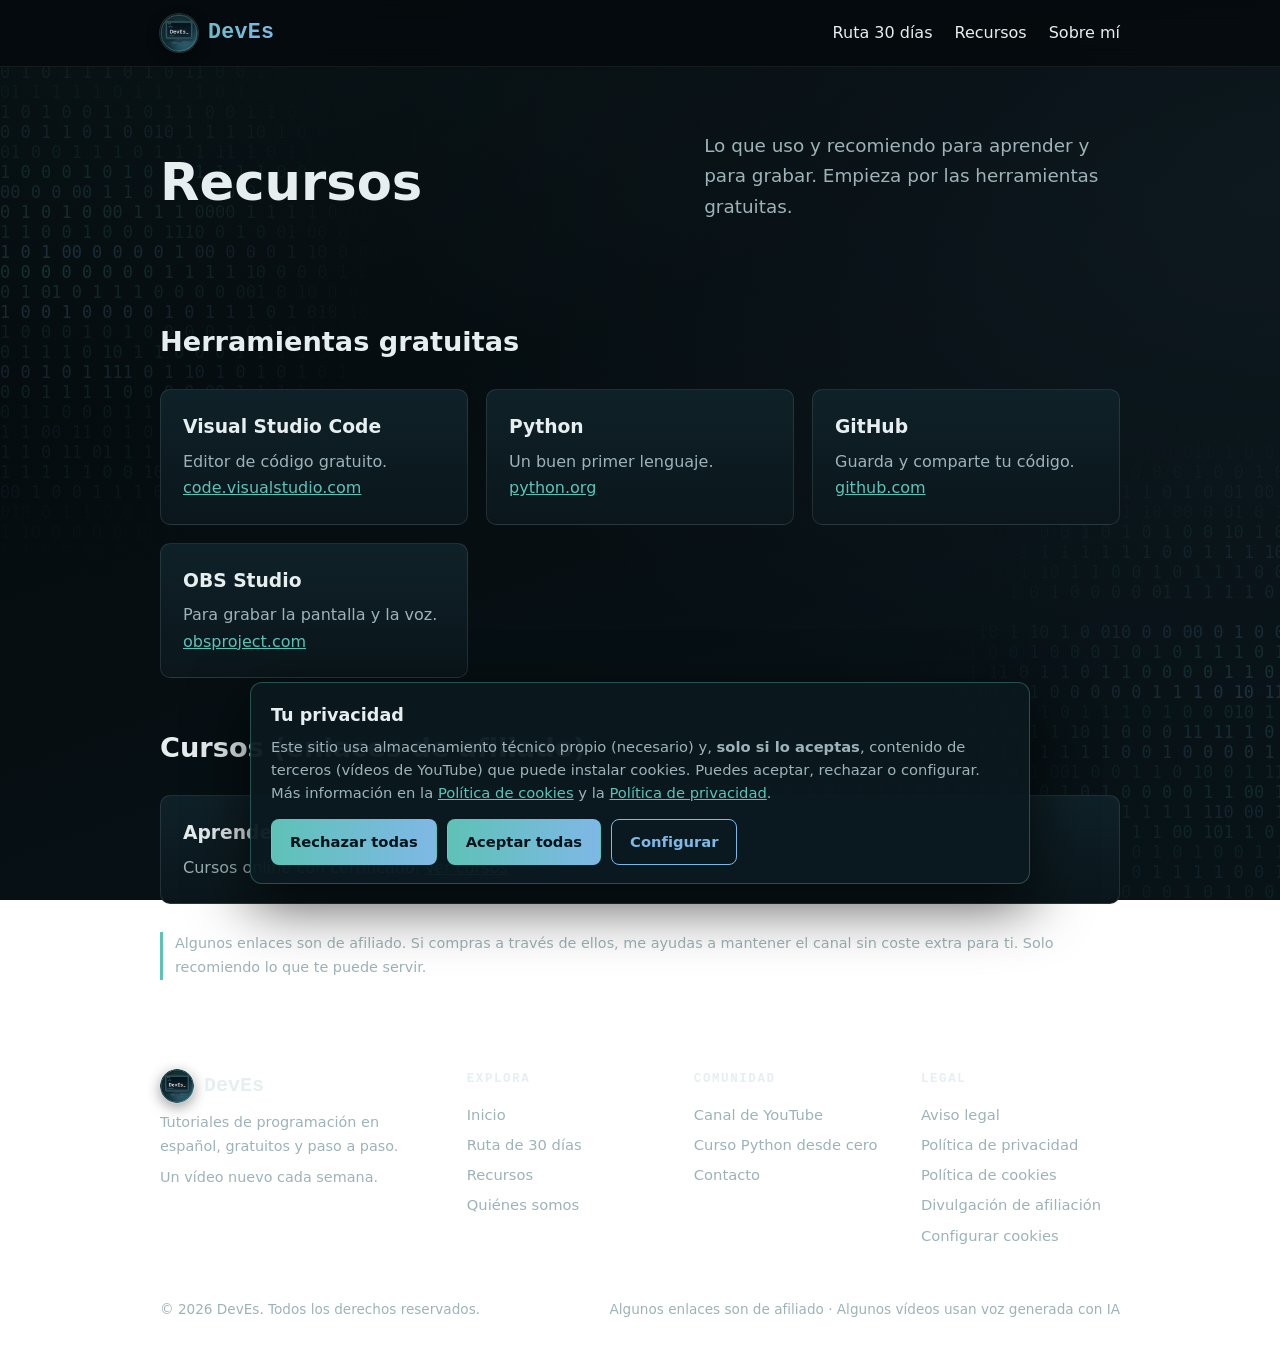
<file: recursos.html>
<!doctype html>
<html lang="es">
<head>
<meta charset="utf-8">
<meta name="viewport" content="width=device-width, initial-scale=1">
<title>Recursos para aprender a programar - DevEs</title>
<meta name="description" content="Herramientas gratuitas y cursos recomendados para aprender a programar desde cero.">
<link rel="stylesheet" href="style.css">
</head>
<body>
<header><div class="wrap"><nav>
  <a class="brand" href="index.html">&lt;/&gt; DevEs</a>
  <a href="ruta-30-dias.html">Ruta 30 días</a>
  <a href="recursos.html">Recursos</a>
  <a href="sobre-mi.html">Sobre mí</a>
</nav></div></header>

<main class="wrap">
  <section class="hero">
    <h1>Recursos</h1>
    <p>Lo que uso y recomiendo para aprender y para grabar. Empieza por las herramientas gratuitas.</p>
  </section>

  <h2>Herramientas gratuitas</h2>
  <div class="grid">
    <div class="card"><h3>Visual Studio Code</h3><p>Editor de código gratuito. <a href="https://code.visualstudio.com" target="_blank" rel="noopener">code.visualstudio.com</a></p></div>
    <div class="card"><h3>Python</h3><p>Un buen primer lenguaje. <a href="https://www.python.org" target="_blank" rel="noopener">python.org</a></p></div>
    <div class="card"><h3>GitHub</h3><p>Guarda y comparte tu código. <a href="https://github.com" target="_blank" rel="noopener">github.com</a></p></div>
    <div class="card"><h3>OBS Studio</h3><p>Para grabar la pantalla y la voz. <a href="https://obsproject.com" target="_blank" rel="noopener">obsproject.com</a></p></div>
  </div>

  <h2>Cursos (enlaces de afiliado)</h2>
  <div class="grid">
    <div class="card"><h3>Aprender21</h3><p>Cursos online con certificado. <a href="https://www.aprender21.com/?ref=0512EE" target="_blank" rel="sponsored noopener">Ver cursos</a></p></div>
  </div>

  <!-- Hostinger: añadir aquí cuando se apruebe la cuenta de afiliado -->
  <!-- Amazon: añadir aquí cuando se apruebe la cuenta de afiliado -->

  <p class="aviso">Algunos enlaces son de afiliado. Si compras a través de ellos, me ayudas a mantener el canal sin coste extra para ti. Solo recomiendo lo que te puede servir.</p>
</main>

<footer><div class="wrap">&copy; DevEs. Tutoriales de programación en español.</div></footer>
<script src="site.js" defer></script>
</body>
</html>
</file>
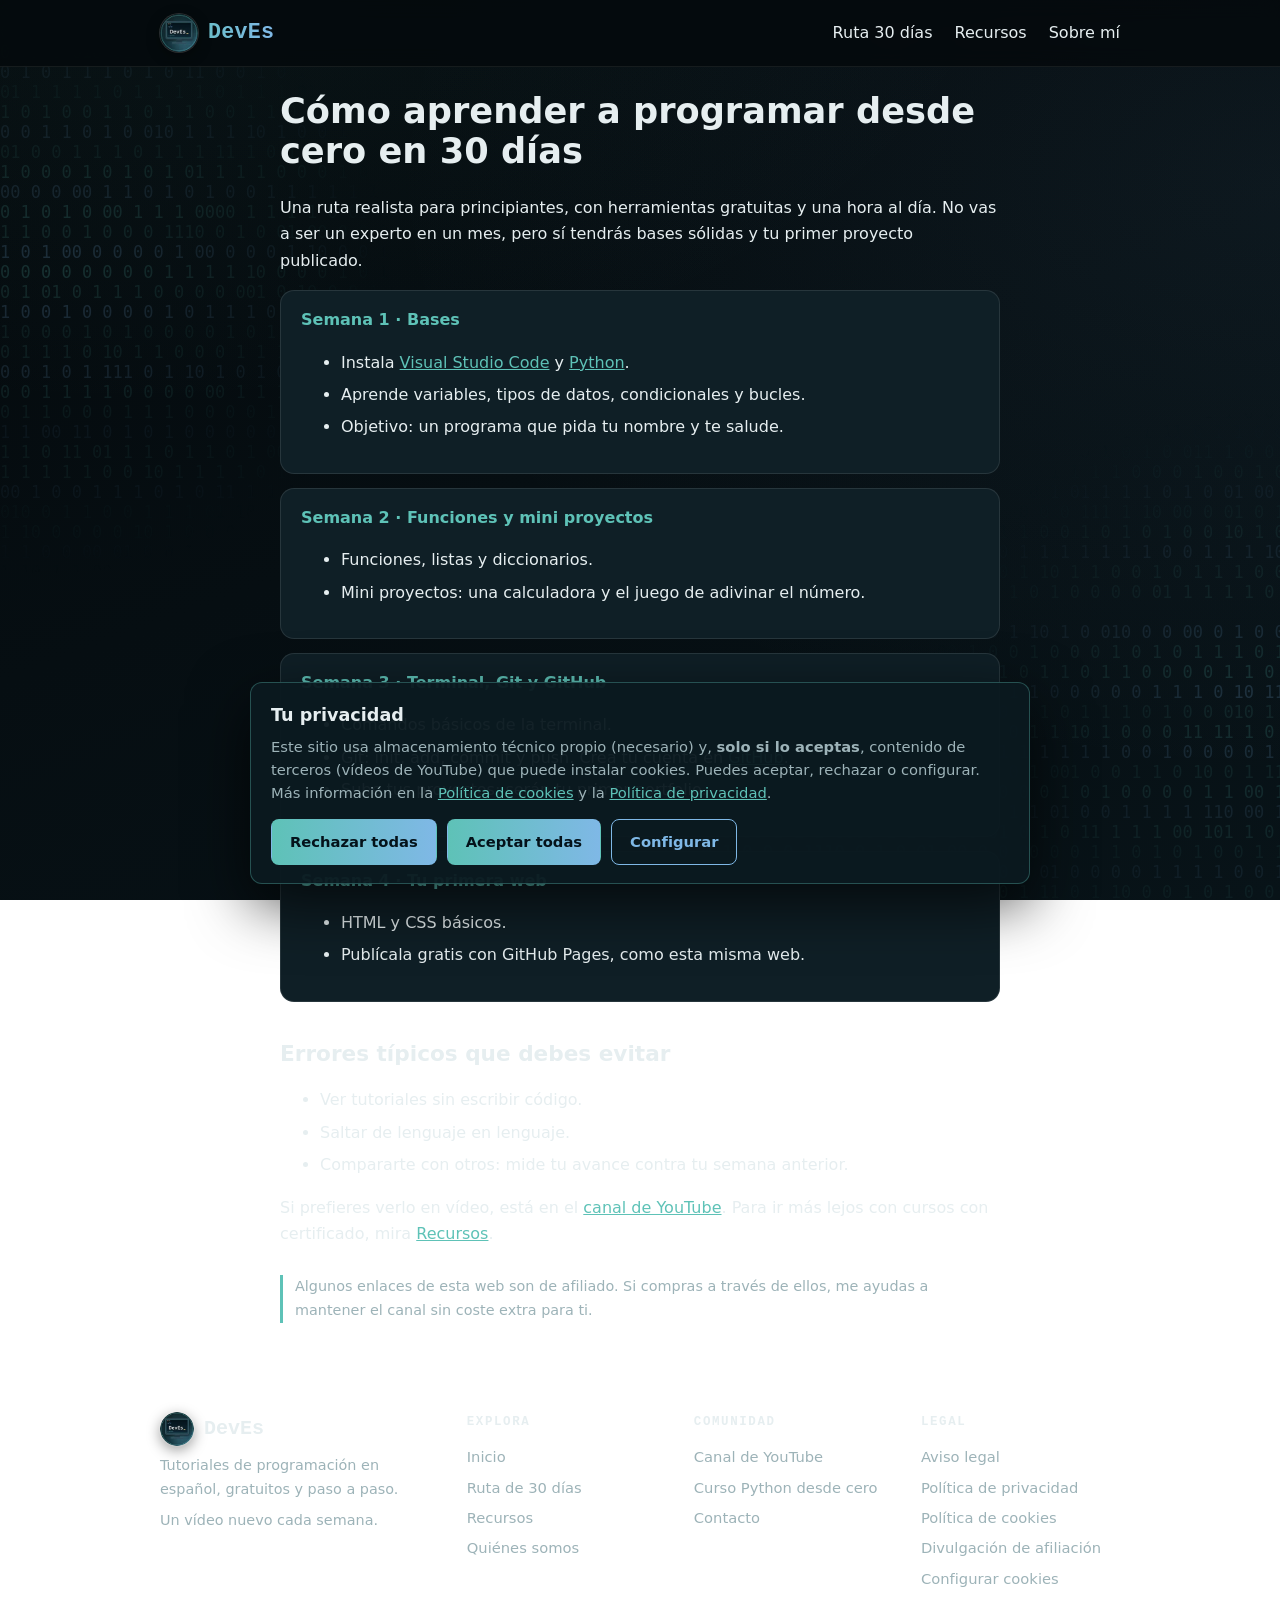
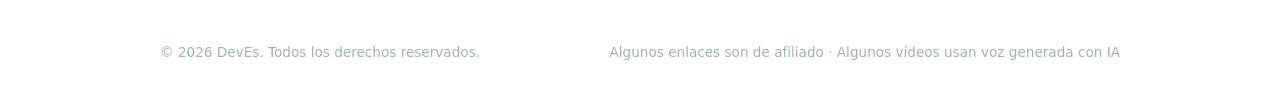
<file: ruta-30-dias.html>
<!doctype html>
<html lang="es">
<head>
<meta charset="utf-8">
<meta name="viewport" content="width=device-width, initial-scale=1">
<title>Cómo aprender a programar desde cero en 30 días - DevEs</title>
<meta name="description" content="Ruta de 30 días para aprender a programar desde cero con herramientas gratuitas: Python, Git, terminal y tu primera web.">
<link rel="stylesheet" href="style.css">
</head>
<body>
<header><div class="wrap"><nav>
  <a class="brand" href="index.html">&lt;/&gt; DevEs</a>
  <a href="ruta-30-dias.html">Ruta 30 días</a>
  <a href="recursos.html">Recursos</a>
  <a href="sobre-mi.html">Sobre mí</a>
</nav></div></header>

<main class="wrap page">
  <h1>Cómo aprender a programar desde cero en 30 días</h1>
  <p>Una ruta realista para principiantes, con herramientas gratuitas y una hora al día. No vas a ser un experto en un mes, pero sí tendrás bases sólidas y tu primer proyecto publicado.</p>

  <div class="step"><b>Semana 1 · Bases</b>
    <ul>
      <li>Instala <a href="https://code.visualstudio.com" target="_blank" rel="noopener">Visual Studio Code</a> y <a href="https://www.python.org" target="_blank" rel="noopener">Python</a>.</li>
      <li>Aprende variables, tipos de datos, condicionales y bucles.</li>
      <li>Objetivo: un programa que pida tu nombre y te salude.</li>
    </ul>
  </div>

  <div class="step"><b>Semana 2 · Funciones y mini proyectos</b>
    <ul>
      <li>Funciones, listas y diccionarios.</li>
      <li>Mini proyectos: una calculadora y el juego de adivinar el número.</li>
    </ul>
  </div>

  <div class="step"><b>Semana 3 · Terminal, Git y GitHub</b>
    <ul>
      <li>Comandos básicos de la terminal.</li>
      <li>Git: init, add, commit y push. Crea tu cuenta en <a href="https://github.com" target="_blank" rel="noopener">GitHub</a>.</li>
      <li>Sube tus proyectos: serán tu primer portfolio.</li>
    </ul>
  </div>

  <div class="step"><b>Semana 4 · Tu primera web</b>
    <ul>
      <li>HTML y CSS básicos.</li>
      <li>Publícala gratis con GitHub Pages, como esta misma web.</li>
    </ul>
  </div>

  <h2>Errores típicos que debes evitar</h2>
  <ul>
    <li>Ver tutoriales sin escribir código.</li>
    <li>Saltar de lenguaje en lenguaje.</li>
    <li>Compararte con otros: mide tu avance contra tu semana anterior.</li>
  </ul>

  <p>Si prefieres verlo en vídeo, está en el <a href="https://www.youtube.com/channel/UCRVRUMb5XPu11Z8uJwhnm0g" target="_blank" rel="noopener">canal de YouTube</a>. Para ir más lejos con cursos con certificado, mira <a href="recursos.html">Recursos</a>.</p>

  <p class="aviso">Algunos enlaces de esta web son de afiliado. Si compras a través de ellos, me ayudas a mantener el canal sin coste extra para ti.</p>
</main>

<footer><div class="wrap">&copy; DevEs. Tutoriales de programación en español.</div></footer>
<script src="site.js" defer></script>
</body>
</html>
</file>
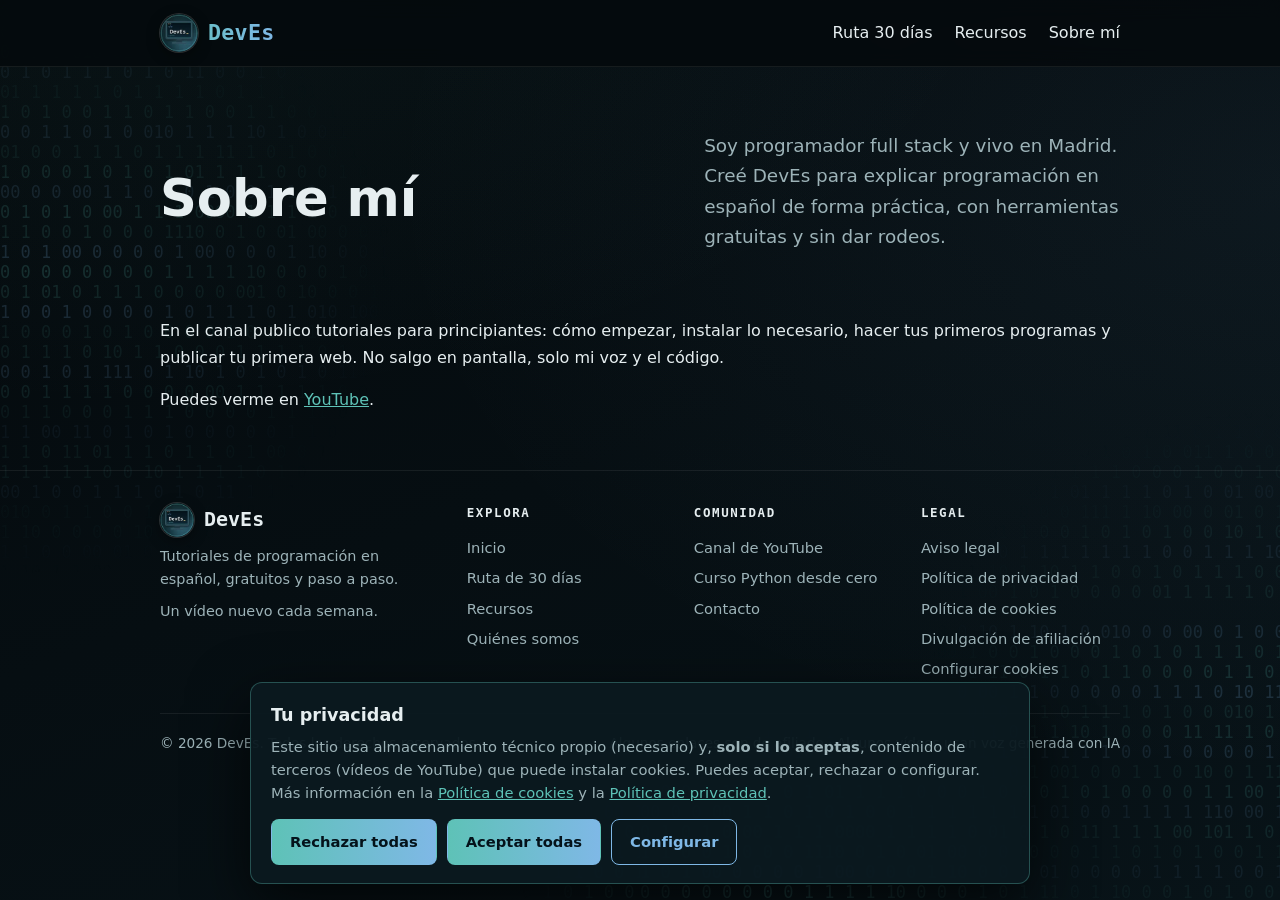
<file: sobre-mi.html>
<!doctype html>
<html lang="es">
<head>
<meta charset="utf-8">
<meta name="viewport" content="width=device-width, initial-scale=1">
<title>Sobre mí - DevEs</title>
<meta name="description" content="Quién está detrás del canal DevEs: programador full stack en Madrid que enseña a programar en español.">
<link rel="stylesheet" href="style.css">
</head>
<body>
<header><div class="wrap"><nav>
  <a class="brand" href="index.html">&lt;/&gt; DevEs</a>
  <a href="ruta-30-dias.html">Ruta 30 días</a>
  <a href="recursos.html">Recursos</a>
  <a href="sobre-mi.html">Sobre mí</a>
</nav></div></header>

<main class="wrap">
  <section class="hero">
    <h1>Sobre mí</h1>
    <p>Soy programador full stack y vivo en Madrid. Creé DevEs para explicar programación en español de forma práctica, con herramientas gratuitas y sin dar rodeos.</p>
  </section>

  <p>En el canal publico tutoriales para principiantes: cómo empezar, instalar lo necesario, hacer tus primeros programas y publicar tu primera web. No salgo en pantalla, solo mi voz y el código.</p>
  <p>Puedes verme en <a href="https://www.youtube.com/channel/UCRVRUMb5XPu11Z8uJwhnm0g" target="_blank" rel="noopener">YouTube</a>.</p>
</main>

<footer><div class="wrap">&copy; DevEs. Tutoriales de programación en español.</div></footer>
<script src="site.js" defer></script>
</body>
</html>
</file>
<file: style.css>
:root{--card:#0f1f26;--text:#e6eef0;--muted:#9db3b8;--cyan:#5ec2b7;--magenta:#7fb8e6}
*{box-sizing:border-box}
html{scroll-behavior:smooth}
body{margin:0;font-family:system-ui,-apple-system,"Segoe UI",Roboto,sans-serif;color:var(--text);line-height:1.65;min-height:100vh;background:radial-gradient(900px 500px at 10% -10%,#5ec2b710,transparent),radial-gradient(900px 600px at 100% 20%,#7fb8e610,transparent),linear-gradient(160deg,#04090c,#081318);background-attachment:fixed}
a{color:var(--cyan)}
.wrap{max-width:1000px;margin:0 auto;padding:0 20px}
header{position:sticky;top:0;z-index:5;backdrop-filter:blur(10px);background:#04090ccc;border-bottom:1px solid #ffffff12}
nav{display:flex;gap:22px;flex-wrap:wrap;align-items:center;padding:14px 0}
nav .brand{font-family:Consolas,monospace;font-weight:700;font-size:1.35rem;background:linear-gradient(90deg,var(--cyan),var(--magenta));-webkit-background-clip:text;background-clip:text;color:transparent;text-decoration:none;margin-right:auto}
nav a{text-decoration:none;color:var(--text)}
nav a:hover{color:var(--cyan)}
.hero{padding:64px 0 24px;display:grid;gap:36px;grid-template-columns:1.1fr .9fr;align-items:center}
.hero h1{font-size:clamp(2rem,5vw,3.2rem);margin:0 0 14px;line-height:1.1}
.hero h1 span{background:linear-gradient(90deg,var(--cyan),var(--magenta));-webkit-background-clip:text;background-clip:text;color:transparent}
.hero p{color:var(--muted);font-size:1.15rem;margin:0 0 26px}
.btn{position:relative;isolation:isolate;display:inline-block;padding:11px 30px;background:transparent;border:0;color:#7fb8e6;font-family:Consolas,"Courier New",monospace;font-weight:700;font-size:.95rem;letter-spacing:.6px;text-decoration:none;text-shadow:0 0 8px #7fb8e690;transition:color .15s,text-shadow .15s}
.btn::after{content:"";position:absolute;inset:0;z-index:-1;background:#020a0e;border:1px solid #7fb8e6;transform:skewX(-16deg);box-shadow:0 0 14px #7fb8e630,inset 0 0 12px #7fb8e614;transition:border-color .15s,box-shadow .15s}
.btn::before{content:"> ";opacity:.8}
.btn.rect::after{transform:none}
.btn.rect{padding:11px 26px}
.btn:hover{color:#40e0d0;text-shadow:0 0 10px #40e0d0aa}
.btn:hover::before{content:">_"}
.btn:hover::after{border-color:#40e0d0;box-shadow:0 0 18px #40e0d050,inset 0 0 12px #40e0d018}
.btn.sec{color:#bcd9f0;text-shadow:none;margin-left:18px}
.btn.sec::after{border-color:#7fb8e666;box-shadow:none}
.btn.sec:hover{color:#40e0d0}
.btn.sec:hover::after{border-color:#40e0d0}
body::before{content:"";position:fixed;inset:0;z-index:-1;pointer-events:none;background-image:url("data:image/svg+xml;utf8,<svg xmlns='http://www.w3.org/2000/svg' width='640' height='620' font-family='Consolas,monospace' font-size='17' xml:space='preserve'><text x='0' y='18' fill='%237fb8e6' fill-opacity='0.93'>0 01 0 0 1 0 1 0 1 0 1010 1 10 0 10 1 10 1 0 010 0 0 00 0 1 0 0 00 10 1 0 1 </text><text x='0' y='38' fill='%235ec2b7' fill-opacity='0.82'>0 00 0 1 0 01 0 1 1 1 0 1 0 000 1 0 0 1 0 0 0 1 0 1 0 1 1 1 0 1 0 0 0 1 0 1 0 111 </text><text x='0' y='58' fill='%235ec2b7' fill-opacity='0.95'>0 01 0 010 01 00 1 0 1 01 1 1 1 1 11 0 1 1 0 1 1 0 0 0 0 1 1 0 0 1 11 10 1 0 1 </text><text x='0' y='78' fill='%237fb8e6' fill-opacity='0.95'>0 1 0 1 1 1 0 1 0 11 0 0 1 0 1 0 00 1 1 0 0 0 0 0 1 1 1 0 10 11 0 1 0 1 0 0 1 1 0 0 </text><text x='0' y='98' fill='%235ec2b7' fill-opacity='0.57'>01 1 1 1 1 0 1 1 1 1 0 1 1 1 01 01 0 1 1 0 1 1 1 0 1 0 0 010 1 0 00 1 0 1 110 0</text><text x='0' y='118' fill='%235ec2b7' fill-opacity='0.85'>1 0 1 0 0 1 1 0 1 1 0 0 1 1 0 0 1 1 0 1 1 10 1 0 0 0 11 11 1 0 1 1 1 0 0 0 0 1 0 1 1 </text><text x='0' y='138' fill='%237fb8e6' fill-opacity='0.93'>0 0 1 1 0 1 0 010 1 1 1 10 1 0 0 1 1 1 1 1 1 1 0 0 1 0 0 0 0 1 1 0 1 0 111 1 1 0 0 </text><text x='0' y='158' fill='%235ec2b7' fill-opacity='0.64'>01 0 0 1 1 1 0 1 1 1 11 1 0 1 0 0 1 0 1 001 0 0 1 1 0 10 0 1 11 1 0 0 0 10 1 01 </text><text x='0' y='178' fill='%235ec2b7' fill-opacity='0.97'>1 0 0 0 1 0 1 0 1 01 1 1 1 0 0 0 1 0 0 0 1 0 1 0 0 0 0 1 1 00 1 0 1 1 0 1 0 1 1 1 0 1</text><text x='0' y='198' fill='%237fb8e6' fill-opacity='0.85'>00 0 0 00 1 1 0 1 0 1 0 0 1 1 1 1 1 1 1 01 0 0 1 1 1 1 110 00 1 0 0 0 1 0 10 0 0 </text><text x='0' y='218' fill='%235ec2b7' fill-opacity='0.99'>0 1 0 1 0 00 1 1 1 0000 1 1 1 1 0 01 0 1 0 11 1 1 1 00 101 1 0 010 1 0 0 0 1</text><text x='0' y='238' fill='%235ec2b7' fill-opacity='0.72'>1 1 0 0 1 0 0 0 1110 0 1 0 01 00 0 0 00 0 0 1 1 0 1 0 1 0 0 1 1 1 1 0 0 1 1 010 </text><text x='0' y='258' fill='%237fb8e6' fill-opacity='0.98'>1 0 1 00 0 0 0 0 1 00 0 0 0 1 10 0 0 1 01 0 0 0 0 1 1 1 1 0 0 1 1 1 00 0 1 0 1 0 0 </text><text x='0' y='278' fill='%235ec2b7' fill-opacity='0.99'>0 0 0 0 0 0 0 0 1 1 1 1 10 0 0 0 1 0 1 11 0 1 10 0 0 1 0 1 0 0 10 1 010 0 11 1 0</text><text x='0' y='298' fill='%235ec2b7' fill-opacity='0.75'>0 1 01 0 1 1 1 0 0 0 0 001 0 10 0 0 1 0 1 0 1 0 0 1 1 0 0 0 1 01 1 1 0 1 10 01 1 </text><text x='0' y='318' fill='%237fb8e6' fill-opacity='0.99'>1 0 0 1 0 0 0 0 1 0 1 1 1 0 1 010 100 1 0 1 0 1 1 0 1 0 1 01 0 0 1 0 0 0 00 0 1 1 </text><text x='0' y='338' fill='%235ec2b7' fill-opacity='0.57'>1 0 0 0 1 0 1 0 0 0 0 1 0 1 0 1 01 11 01 11 1 1 0 0 10 1 1 1 0 1 11 1 0 0 1 0 11 </text><text x='0' y='358' fill='%235ec2b7' fill-opacity='0.66'>0 1 1 1 0 10 1 1 0 0 0 1 1 1 1 0 1 1 1 0 10 1 10 0 1 1 0 1 0 1 0 10 10 0 1 1 0 0 0</text><text x='0' y='378' fill='%237fb8e6' fill-opacity='1.00'>0 0 1 0 1 111 0 1 10 1 0 1 0 1 0 111 1 1 10 0 1 00 1 00 101 1 1 0 1 0 1 1 1 1 </text><text x='0' y='398' fill='%235ec2b7' fill-opacity='0.92'>0 0 1 1 1 1 0 0 0 0 00 1 1 1 1 1 0 0 1 1 1 1 0 0 1 1000 0 1 0 0 0 0 1 0 0 1 0 1 1 0</text><text x='0' y='418' fill='%235ec2b7' fill-opacity='0.63'>0 1 1 0 0 0 1 1 1 0 0 0 0 1 1 11 0 1 0 1 0 10 1 0 0 01 1 1 0 0 00 0 01 01 0 1 0 1 </text><text x='0' y='438' fill='%237fb8e6' fill-opacity='0.59'>1 1 00 11 0 1 0 1 0 0 0 0 0 1 1 0 1 1 1 0 10 1 1 1 11 0 1 1 0 0 1 0 1 1 1 1 0 10 0 </text><text x='0' y='458' fill='%235ec2b7' fill-opacity='0.85'>1 1 0 11 01 1 1 0 1 1 0 1 00 0 1 1 1 0 0 0 0 1 0 1 0 011 1 0 0 1 1 00 0 0 0 1 0 0 </text><text x='0' y='478' fill='%235ec2b7' fill-opacity='0.96'>1 1 1 1 1 0 0 10 1 1 1 1 0 1 0 01 1 1 1 1 1 1 1 0 0 0 1 0 0 1 0000 0 0 10 1 0 01 </text><text x='0' y='498' fill='%237fb8e6' fill-opacity='0.92'>00 1 0 0 1 1 1 0 1 0 11 1 1 1 1 1 1 1 0 1 01 1 1 1 0 1 0 01 00 1 1 0 1 1 1 0 0 1 1</text><text x='0' y='518' fill='%235ec2b7' fill-opacity='0.61'>010 0 1 1 0 0 1 1 1 01 10 0 0 0 00 1 0 0 0 111 1 10 00 0 01 0 1 1 0 1 1 0 1 1 </text><text x='0' y='538' fill='%235ec2b7' fill-opacity='0.92'>1 10 0 0 0 0 10 1 0 0 0 0 1 1 1 1 01 1 0 0 1 0 1 0 1 0 0 10 1 0 1 1 1 0 1 1 0 0 0 0 </text><text x='0' y='558' fill='%237fb8e6' fill-opacity='0.91'>1 1 0 0 00 01 0 0 1 0 101 1 0 0 00 0 1 1 1 1 1 1 1 0 0 1 1 1 10 1 1 0 1 1 0 011 </text><text x='0' y='578' fill='%235ec2b7' fill-opacity='0.73'>1 10 1 1 00 11 1 1 0 1 1 10 1 0 1 10 1 10 1 1 0 0 1 0 1 1 1 0 0 0 1 0 10 1 0 1 1 </text><text x='0' y='598' fill='%235ec2b7' fill-opacity='0.71'>0 0 1 1 1 1 011 1 1 0 1 01 1 1 1 00 1 0 1 0 0 0 0 01 1 1 1 1 0 1 0 1 0 0 001 1 1 </text></svg>");background-size:640px 620px;opacity:.2;-webkit-mask-image:radial-gradient(ellipse 38% 48% at 4% 30%,#000,transparent 72%),radial-gradient(ellipse 36% 46% at 98% 78%,#000,transparent 72%),radial-gradient(ellipse 30% 30% at 62% 100%,#000,transparent 72%);mask-image:radial-gradient(ellipse 38% 48% at 4% 30%,#000,transparent 72%),radial-gradient(ellipse 36% 46% at 98% 78%,#000,transparent 72%),radial-gradient(ellipse 30% 30% at 62% 100%,#000,transparent 72%)}
.code{background:#08141a;border:1px solid #ffffff1f;border-radius:10px;box-shadow:0 20px 60px #000000a0,0 0 40px #5ec2b714;overflow:hidden;font-family:Consolas,monospace;font-size:.92rem}
.code .bar{display:flex;gap:7px;padding:10px 14px;background:#0f1f26}
.code .bar i{width:11px;height:11px;border-radius:50%;background:#d9847a}
.code .bar i:nth-child(2){background:#d9b97a}
.code .bar i:nth-child(3){background:#7abf8a}
.code pre{margin:0;padding:18px;color:#cfe0e4;overflow-x:auto}
.k{color:#8ecae6}.s{color:#a7d7a1}.f{color:#5ec2b7}.c{color:#6f8a91}
.grid{display:grid;gap:18px;grid-template-columns:repeat(auto-fit,minmax(260px,1fr));margin:24px 0}
.card{background:linear-gradient(180deg,#0f2128,#0a161b);border:1px solid #ffffff1a;border-radius:10px;padding:22px;text-decoration:none;color:var(--text);display:block;transition:transform .15s,border-color .15s}
a.card:hover{transform:translateY(-4px);border-color:var(--cyan)}
.card .ico{font-size:1.8rem;display:block;margin-bottom:8px}
.card h3{margin:0 0 6px}
.card p{margin:0;color:var(--muted)}
h2{margin:48px 0 8px;font-size:1.7rem}
.aviso{font-size:.9rem;color:var(--muted);border-left:3px solid var(--cyan);padding-left:12px;margin:28px 0}
.page{max-width:760px}
.page h1{font-size:2.2rem;line-height:1.15}
.page li{margin:6px 0}
.step{background:#0f1f26;border:1px solid #ffffff1a;border-radius:14px;padding:16px 20px;margin:14px 0}
.step b{color:var(--cyan)}
footer{padding:32px 0;color:var(--muted);font-size:.9rem;border-top:1px solid #ffffff12;margin-top:56px}
@media(max-width:760px){.hero{grid-template-columns:1fr;padding-top:40px}.btn.sec{margin:14px 0 0 12px}}

/* ==== v4 ==== */
header{transition:transform .35s ease}
header.oculto{transform:translateY(-110%)}
@media(prefers-reduced-motion:reduce){header{transition:none}}
.btn.rect{color:#04121a;text-shadow:none;padding:12px 26px;margin-top:4px}
.btn.rect::before{opacity:1}
.btn.rect::after{transform:none;border-radius:10px;border:1px solid transparent;background:linear-gradient(90deg,#5ec2b7,#7fb8e6);box-shadow:0 6px 20px #5ec2b738}
.btn.rect:hover{color:#04121a;text-shadow:none}
.btn.rect:hover::after{border-color:transparent;box-shadow:0 8px 26px #5ec2b766;filter:brightness(1.1)}
.foot{display:grid;gap:28px;grid-template-columns:1.4fr 1fr 1fr 1fr}
.foot h4{margin:0 0 10px;font-size:.78rem;letter-spacing:1.6px;text-transform:uppercase;color:var(--text);font-family:Consolas,monospace}
.foot a{display:block;color:var(--muted);text-decoration:none;padding:3px 0;font-size:.92rem}
.foot a:hover{color:var(--cyan)}
.foot p{color:var(--muted);font-size:.9rem;margin:0 0 8px}
.foot .brand{font-family:Consolas,monospace;font-weight:700;font-size:1.25rem;color:var(--text);margin-bottom:8px}
.legal-bar{margin-top:28px;padding-top:18px;border-top:1px solid #ffffff12;display:flex;gap:8px 24px;flex-wrap:wrap;justify-content:space-between;color:var(--muted);font-size:.85rem}
@media(max-width:760px){.foot{grid-template-columns:1fr 1fr}}
.ck-banner{position:fixed;left:16px;right:16px;bottom:16px;z-index:50;max-width:780px;margin:0 auto;background:#0b1a20f5;border:1px solid #5ec2b755;border-radius:12px;padding:18px 20px;box-shadow:0 20px 60px #000000b0}
.ck-banner h2{margin:0 0 6px;font-size:1.1rem}
.ck-banner h2::after{display:none}
.ck-banner p{margin:0;color:var(--muted);font-size:.92rem;line-height:1.55}
.ck-actions{display:flex;gap:10px;flex-wrap:wrap;margin-top:14px}
.ck-btn{font:inherit;font-size:.92rem;cursor:pointer;padding:10px 18px;border-radius:8px;border:1px solid #7fb8e6;background:transparent;color:#7fb8e6;font-weight:600}
.ck-btn:hover{border-color:#40e0d0;color:#40e0d0}
.ck-btn.pri{background:linear-gradient(90deg,#5ec2b7,#7fb8e6);border-color:transparent;color:#04121a}
.ck-btn.pri:hover{filter:brightness(1.1);color:#04121a}
.ck-overlay{position:fixed;inset:0;z-index:60;background:#000000b0;display:flex;align-items:center;justify-content:center;padding:16px}
.ck-modal{max-width:640px;width:100%;max-height:90vh;overflow:auto;background:#0b1a20;border:1px solid #ffffff22;border-radius:14px;padding:24px;box-shadow:0 30px 80px #000000c0}
.ck-modal h2{margin:0 0 8px;font-size:1.3rem}
.ck-modal h2::after{display:none}
.ck-modal p{color:var(--muted);font-size:.92rem;margin:0 0 8px}
.ck-row{display:flex;justify-content:space-between;align-items:flex-start;gap:16px;padding:14px 0;border-top:1px solid #ffffff14}
.ck-row strong{display:block;margin-bottom:2px}
.ck-row span{color:var(--muted);font-size:.88rem}
.ck-sw{flex:none;width:46px;height:26px;appearance:none;-webkit-appearance:none;background:#2a3b42;border-radius:13px;position:relative;cursor:pointer;border:1px solid #ffffff22;transition:background .2s}
.ck-sw::after{content:"";position:absolute;top:2px;left:2px;width:20px;height:20px;border-radius:50%;background:#e6eef0;transition:transform .2s}
.ck-sw:checked{background:#5ec2b7}
.ck-sw:checked::after{transform:translateX(20px)}
.ck-sw:disabled{opacity:.6;cursor:not-allowed}
.ck-sw:focus-visible,.ck-btn:focus-visible{outline:2px solid #40e0d0;outline-offset:2px}
.embed-ph{position:absolute;inset:0;display:flex;flex-direction:column;align-items:center;justify-content:center;gap:10px;text-align:center;padding:14px;background:#0a161b;color:var(--muted);font-size:.85rem;line-height:1.45}
.embed-ph a{color:var(--cyan)}
.page h2{font-size:1.35rem;margin:34px 0 8px}
.page table{border-collapse:collapse;width:100%;font-size:.9rem;margin:12px 0}
.page th,.page td{border:1px solid #ffffff1f;padding:8px 10px;text-align:left;vertical-align:top}
.page th{background:#0f1f26}
.page mark{background:#c9ab7233;color:#f1dcae;padding:0 4px;border-radius:3px}
.page .nota{border-left:3px solid var(--cyan);padding-left:14px;color:var(--muted);font-size:.92rem}
/* ==== v5 ==== */
.brand{display:inline-flex;align-items:center;gap:10px}
.brand .logo{width:38px;height:38px;border-radius:50%;box-shadow:0 0 0 1px #ffffff26,0 4px 14px #00000066;flex:none}
nav .brand{letter-spacing:.3px}
.foot .brand .logo{width:34px;height:34px}

/* ==== v6 (portada más larga) ==== */
.faq{display:grid;gap:10px;margin:18px 0}
.faq details{background:linear-gradient(180deg,#0f2128,#0a161b);border:1px solid #ffffff1a;border-radius:10px;padding:14px 18px}
.faq summary{cursor:pointer;font-weight:600;list-style:none;display:flex;justify-content:space-between;gap:12px}
.faq summary::-webkit-details-marker{display:none}
.faq summary::after{content:"+";color:var(--cyan);font-weight:700;font-size:1.2rem;line-height:1}
.faq details[open] summary::after{content:"\2212"}
.faq details p{margin:10px 0 0;color:var(--muted);line-height:1.55}
.faq details a{color:var(--cyan)}
.cta{margin:48px 0 20px;padding:36px 24px;text-align:center;border:1px solid #ffffff1a;border-radius:14px;background:radial-gradient(120% 140% at 50% 0,#12303a 0,#0a161b 70%)}
.cta h2{margin-top:0}
.cta p{color:var(--muted);max-width:560px;margin:8px auto 20px}
</file>
